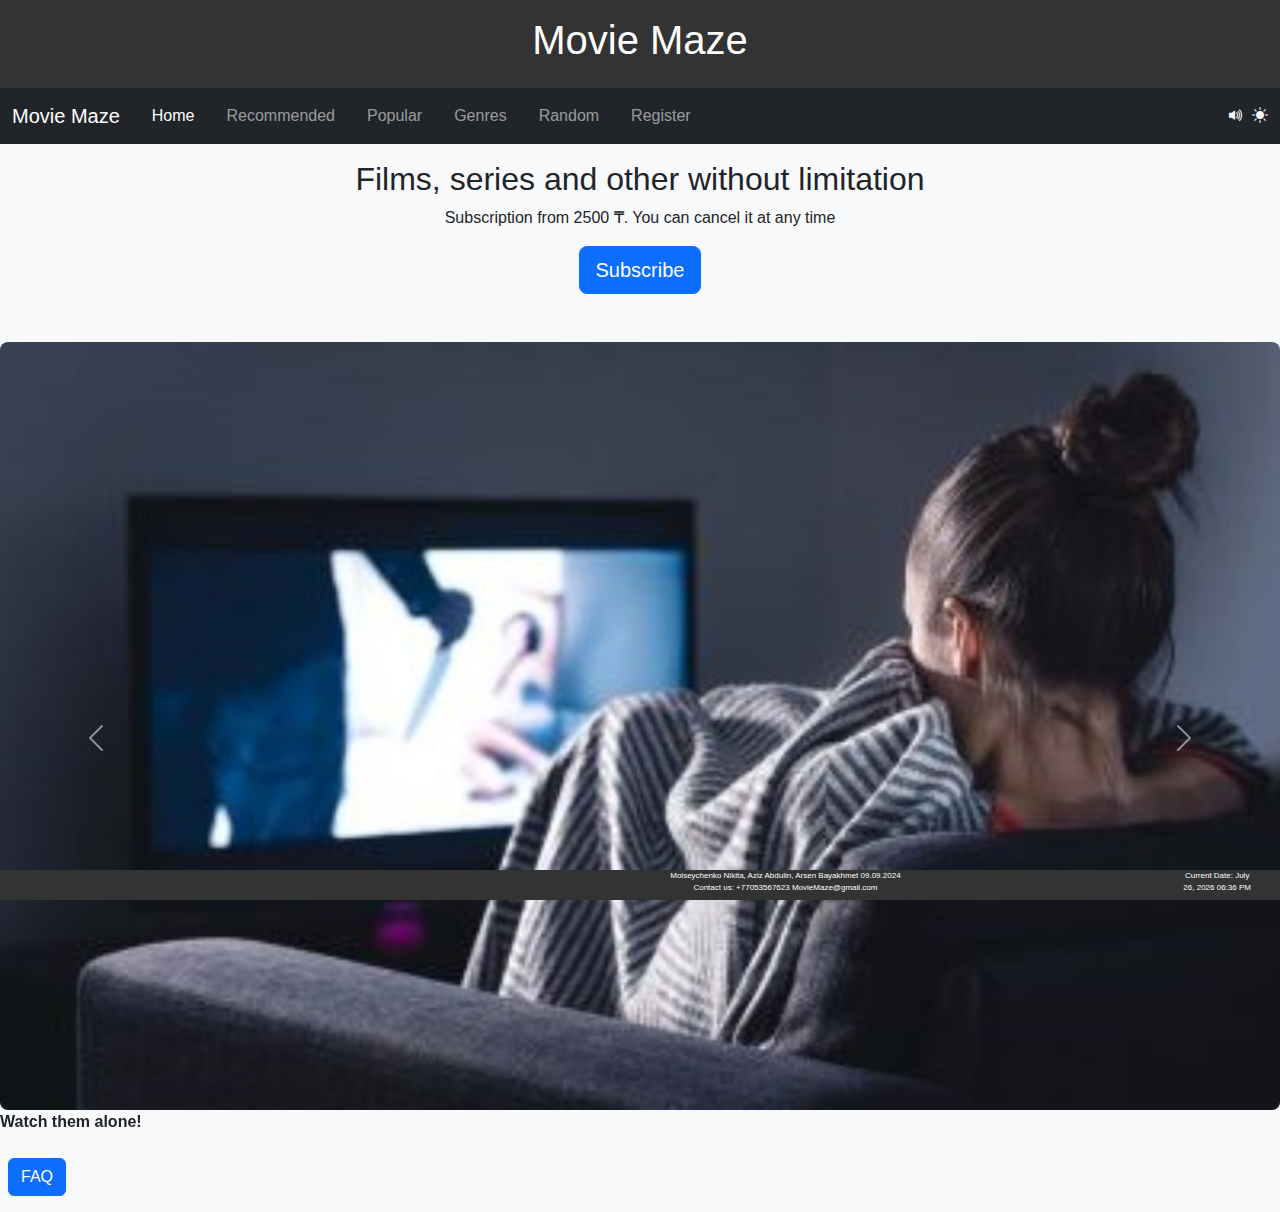
<file: Desktop/lessoooneee/Movie-Maze-master/index.html>
<!DOCTYPE html>
<html lang="en">
<head>
  <meta charset="UTF-8">
  <meta name="viewport" content="width=device-width, initial-scale=1.0">
  <title>Movie Maze</title>
  <link rel="icon" type="image/x-icon" href="Images/favicon.ico">
  <link href="https://cdn.jsdelivr.net/npm/bootstrap@5.3.3/dist/css/bootstrap.min.css" rel="stylesheet">
  <link href="stylesheets/Light.css" rel="preload" as="style">
  <link href="stylesheets/Dark.css" rel="preload" as="style">
  <link rel="stylesheet" href="https://cdn.jsdelivr.net/npm/bootstrap-icons@1.3.0/font/bootstrap-icons.css">
  <script src="js/Init.js"></script>
</head>
<body>
  <header class="p-3 m-auto">
      <h1>Movie Maze</h1>
  </header>
  <nav class="navbar navbar-dark navbar-expand-lg bg-dark m-auto">
    <div class="container-fluid">
      <button class="navbar-toggler" type="button" data-bs-toggle="collapse" data-bs-target="#navbar-toggle" aria-controls="navbar-toggle" aria-expanded="false" aria-label="Toggle navigation">
        <span class="navbar-toggler-icon"></span>
      </button>

      <div class="collapse navbar-collapse" id="navbar-toggle">
        <a class="navbar-brand" href="index.html">Movie Maze</a>
        <ul class="navbar-nav me-auto">
          <li class="nav-item px-2"><a class="nav-link active" href="index.html">Home</a></li>
          <li class="nav-item px-2"><a class="nav-link" href="Recommended.html">Recommended</a></li>
          <li class="nav-item px-2"><a class="nav-link" href="Popular.html">Popular</a></li>
          <li class="nav-item px-2"><a class="nav-link" href="Genres.html">Genres</a></li>
          <li class="nav-item px-2"><a class="nav-link" href="Movie.html">Random</a></li>
          <li class="nav-item px-2"><a class="nav-link" href="Register.html" id="Profile">Register</a></li>
        </ul>
      </div>
      <div class="d-flex ms-auto">
        <i class="bi bi-volume-up-fill text-light me-2" id="toggleSound" title="Mute sounds"></i>
        <i class="bi bi-brightness-high-fill text-light" id="toggleDark" title="Change theme"></i>
      </div>
    </div>
  </nav>
<main class="mb-3">
  <section class="mt-3">
      <h2>Films, series and other without limitation</h2>
      <p class="subTitle">Subscription from 2500 ₸. You can cancel it at any time</p>
        <div id="subscribe"><button href="Register.html" class="btn btn-primary btn-lg d-block mx-auto w-auto" role="button">Subscribe</button></div>
    <audio id="notif_Sound" src="Audio/button_click.mp3" preload="auto"></audio>
    </section>

    <div id="viewerCarousel" class="carousel slide m-auto mt-5 " data-bs-ride="carousel" data-bs-interval="3000">
      <div class="carousel-inner">
        <div class="carousel-item active">
          <img src="Images/solo.jpg" class="d-block w-100" alt="A single person watching movie">
          <b>Watch them alone!</b>
        </div>
        <div class="carousel-item">
          <img src="Images/couple.jpg" class="d-block w-100" alt="Happy couple watching a movie">
          <b>Watch them with your soulmate!</b>
        </div>
        <div class="carousel-item">
          <img src="Images/friends2.jpg" class="d-block w-100" alt="A bunch of happy friends watching a movie">
          <b>Watch them with your friends!</b>
        </div>
        <div class="carousel-item">
          <img src="Images/avgviewer.jpg" class="d-block w-100" alt="A happy family watching movies">
          <b> Watch them with your family!</b>
        </div>
      </div>
      <button class="carousel-control-prev" type="button" data-bs-target="#viewerCarousel" data-bs-slide="prev">
        <span class="carousel-control-prev-icon" aria-hidden="true"></span>
        <span class="visually-hidden">Previous</span>
      </button>
      <button class="carousel-control-next" type="button" data-bs-target="#viewerCarousel" data-bs-slide="next">
        <span class="carousel-control-next-icon" aria-hidden="true"></span>
        <span class="visually-hidden">Next</span>
      </button>
    </div>
  <div class="mt-4">
    <a class="btn btn-primary ms-2" href="#faq-section" id="faq-toggle">FAQ</a>
  </div>
  <section id="faq-section" class="faq mt-3">
    <h2>Frequently Asked Questions</h2>
    <div class="faq-item">
      <div class="faq-button">What is Movie Maze?</div>
      <div class="faq-answer">
        <p>Movie Maze is an online platform that provides personalized movie recommendations based on your preferences.</p>
      </div>
    </div>
    <div class="faq-item">
      <div class="faq-button">How do I create an account?</div>
      <div class="faq-answer">
        <p>You can create an account by filling out the registration registration on our <a class="text-decoration-underline" href="Register.html">Register</a> page. It's quick and easy!</p>
      </div>
    </div>
    <div class="faq-item">
      <div class="faq-button">Are there free movies on Movie Maze?</div>
      <div class="faq-answer">
        <p>Some of the movies on Movie Maze are free. But for the full experience without limits you will need to <a class="text-decoration-underline" href=#subscribe>subscribe</a> for 2500 ₸ per month</p>
      </div>
    </div>
  </section>
  </main>
  <footer class="d-flex justify-content-center">
    <div class="row w-100">
      <div class="col d-flex justify-content-center">
        <p class="text-center">
          Moiseychenko Nikita, Aziz Abdulin, Arsen Bayakhmet 09.09.2024<br>
          Contact us: +77053567623  MovieMaze@gmail.com
        </p>
      </div>
      <div class="col-auto">
        <p class="me-3" id="current-date">Current Date</p>
      </div>
    </div>
  </footer>
  <script src="js/Date.js"></script>
  <script src="js/Faq.js"></script>
  <script src="https://cdn.jsdelivr.net/npm/bootstrap@5.3.3/dist/js/bootstrap.bundle.min.js" crossorigin="anonymous"></script>
  <script src="js/Theme.js"></script>
  <script src="js/Audio.js"></script>
<script src="js/Hotkeys.js"></script>
  <script src="js/Navigation.js"></script>
</body>
</html>
</file>
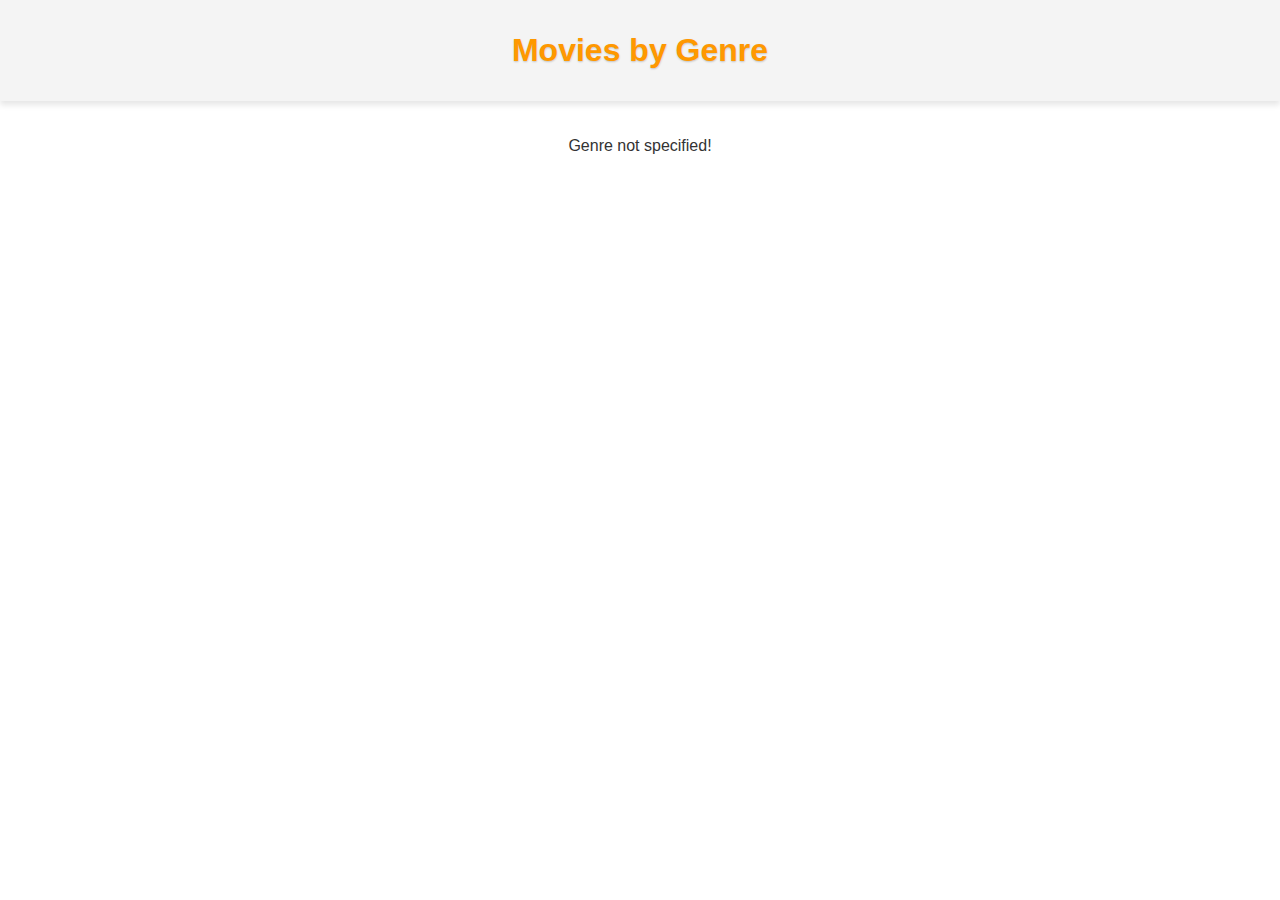
<file: gener2.html>
<!DOCTYPE html>
<html lang="en" xmlns="http://www.w3.org/1999/html">
<head>
    <meta charset="UTF-8">
    <meta name="viewport" content="width=device-width, initial-scale=1.0">
    <title>Movies by Genre</title>
    <link href="stylesheets/Light.css" rel="preload" as="style">
    <link href="stylesheets/Dark.css" rel="preload" as="style">
</head>
<body>
    <header class="p-3 text-center">
        <h1>Movies by Genre</h1>
    </header>
    <main class="container">
        <div id="search-results" class="row mt-3 d-flex flex-wrap justify-content-center"> </div> 
    </main>
    
    <script src="js/generAPI.js"></script>
    <script src="js/Init.js"></script>
    </body>
    
    
</html>
</file>
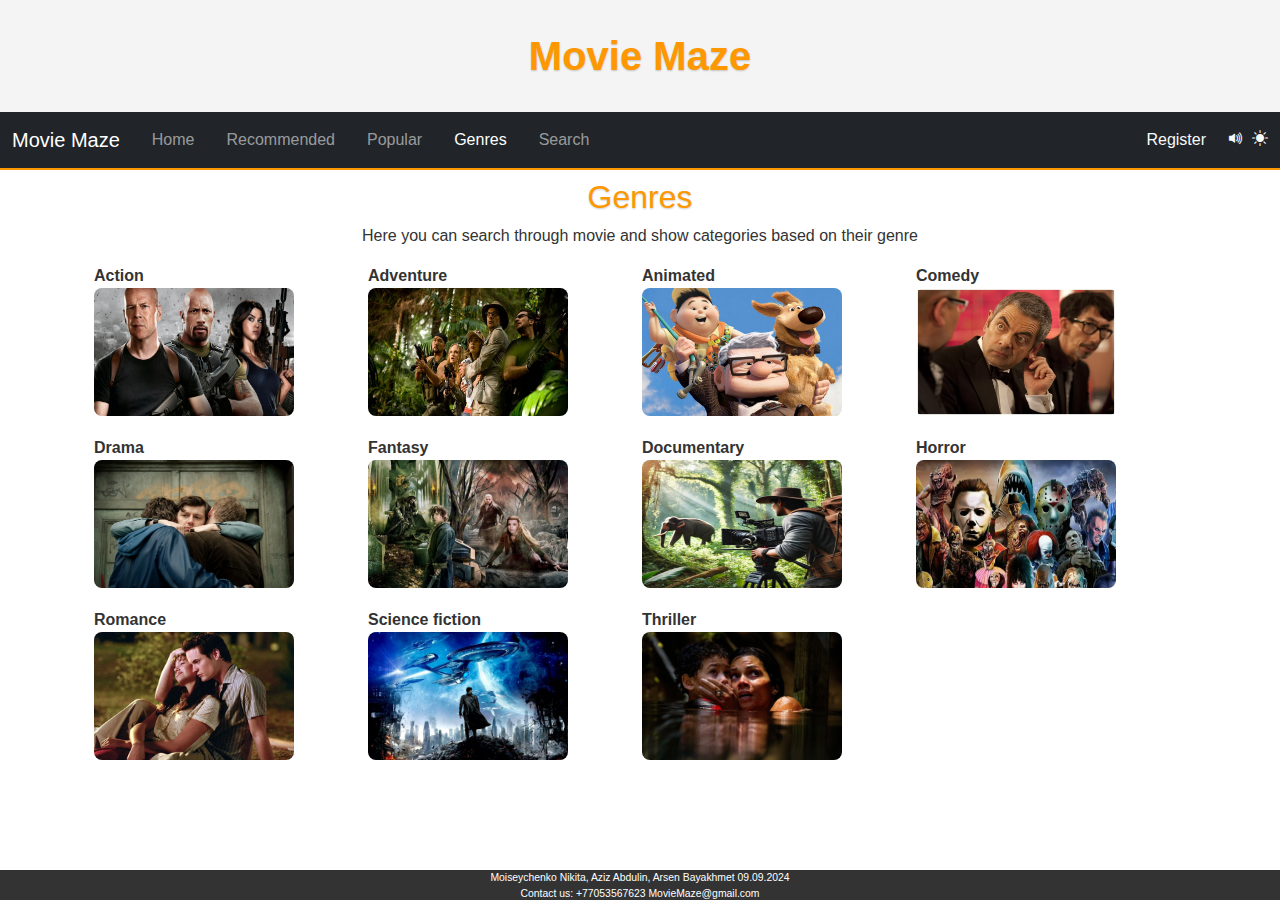
<file: Genres.html>
<!DOCTYPE html>
<html lang="en">
<head>
    <meta charset="UTF-8">
    <meta name="viewport" content="width=device-width, initial-scale=1.0">
    <title>Movie Maze</title>
    <link rel="icon" type="image/x-icon" href="Images/favicon.ico">
    <link href="https://cdn.jsdelivr.net/npm/bootstrap@5.3.3/dist/css/bootstrap.min.css" rel="stylesheet" integrity="sha384-QWTKZyjpPEjISv5WaRU9OFeRpok6YctnYmDr5pNlyT2bRjXh0JMhjY6hW+ALEwIH" crossorigin="anonymous">
    <link href="stylesheets/Light.css" rel="preload" as="style">
    <link href="stylesheets/Dark.css" rel="preload" as="style">
    <link rel="stylesheet" href="https://cdn.jsdelivr.net/npm/bootstrap-icons@1.3.0/font/bootstrap-icons.css">
    <script src="js/Init.js"></script>
</head>
<body>
<header class="p-3 m-auto">
    <h1>Movie Maze</h1>
</header>
<nav class="navbar navbar-dark navbar-expand-lg bg-dark m-auto">
    <div class="container-fluid">
        <button class="navbar-toggler" type="button" data-bs-toggle="collapse" data-bs-target="#navbar-toggle" aria-controls="navbar-toggle" aria-expanded="false" aria-label="Toggle navigation">
            <span class="navbar-toggler-icon"></span>
        </button>

        <div class="collapse navbar-collapse" id="navbar-toggle">
            <a class="navbar-brand" href="index.html">Movie Maze</a>
            <ul class="navbar-nav me-auto">
                <li class="nav-item px-2"><a class="nav-link" href="index.html">Home</a></li>
                <li class="nav-item px-2"><a class="nav-link" href="Recommended.html">Recommended</a></li>
                <li class="nav-item px-2"><a class="nav-link" href="Popular.html">Popular</a></li>
                <li class="nav-item px-2"><a class="nav-link active" href="Genres.html">Genres</a></li>
                <li class="nav-item px-2"><a class="nav-link" href="Movie.html">Search</a></li>
            </ul>
        </div>
        <div class="d-flex ms-auto">
            <button class="bg-dark border-0 text-light me-3" id="Profile">Register</button>
            <i class="bi bi-volume-up-fill text-light me-2" id="toggleSound" title="Mute sounds"></i>
            <i class="bi bi-brightness-high-fill text-light" id="toggleDark" title="Change theme"></i>
        </div>
    </div>
</nav>
<main class="container mb-3">
    <section class="mt-2">
        <h2>Genres</h2>
        <p class="subTitle">Here you can search through movie and show categories based on their genre</p>
    </section>
    <div class="container">
        <div class="row row-cols-0 row-cols-sm-2 row-cols-md-1 row-cols-lg-4 g-1">
            <figure title="Involves a lot of action scenes like fighting,shoot-outs, car chases, etc."><figcaption><b>Action</b></figcaption><img class="Genres" src="Images/action.jpg" alt="Image of 3 cool people with guns"></figure>
            <figure title="Story revolves around a journey to exotic place, exploration or a quest"><figcaption><b>Adventure</b></figcaption><img class="Genres" src="Images/adventure.jpg" alt="5 adventurers in a jungle"></figure>
            <figure title="Uses drawn images instead of real actors"><figcaption><b>Animated</b></figcaption><img class="Genres" src="Images/animated.jpg" alt="animated grandpa and a kid with a dog flying on a balloon"></figure>
            <figure title="Funny movies that will make you laugh"><figcaption><b>Comedy</b></figcaption><img class="Genres" src="Images/comedy.jpg" alt="A man with surprised eyes"></figure>
            <figure title="Serious movies that focus on emotions and conflicts"><figcaption><b>Drama</b></figcaption><img class="Genres" src="Images/drama.jpg" alt="3 sad people hugging each other"></figure>
            <figure title="Stories in imaginary settings with supernatural elements like magic, superpowers and magical creatures, etc."><figcaption><b>Fantasy</b></figcaption><img class="Genres" src="Images/fantasy.jpg" alt="Magical forest"></figure>
            <figure title="Educational movies that are based on real events and people"><figcaption><b>Documentary</b></figcaption><img class="Genres" src="Images/documentary.jpg" alt="Man filming an elephant"></figure>
            <figure title=" Movies that will scare you"><figcaption><b>Horror</b></figcaption><img class="Genres" src="Images/horror.jpg" alt="Poster with scary monsters, murderers and a shark"></figure>
            <figure title="Films that focus on love stories"><figcaption><b>Romance</b></figcaption><img class="Genres" src="Images/romance.jpg" alt="man and a woman watching a movie hugging"></figure>
            <figure title="Fictional stories based on science. They can be about future, other worlds or advanced technology"><figcaption><b>Science fiction</b></figcaption><img class="Genres" src="Images/scifi.jpg" alt="A man standing on a hill with a spaceship of a planet size in the sky"></figure>
            <figure title="Films that evoke excitement and suspense"><figcaption><b>Thriller</b></figcaption><img class="Genres" src="Images/thriller.jpg" alt="Scared mother covering her child's mouth"></figure>
        </div>
    </div>
</main>
<footer class="d-flex justify-content-center">
    <div class="row w-100">
        <div class="col d-flex justify-content-center">
            <p class="text-center">
                Moiseychenko Nikita, Aziz Abdulin, Arsen Bayakhmet 09.09.2024<br>
                Contact us: +77053567623  MovieMaze@gmail.com
            </p>
        </div>
    </div>
</footer>
<script src="js/Theme.js"></script>
<script src="js/Audio.js"></script>
<script src="https://cdn.jsdelivr.net/npm/bootstrap@5.3.3/dist/js/bootstrap.bundle.min.js" crossorigin="anonymous"></script>
<script src="js/Hotkeys.js"></script>
<script src="js/Navigation.js"></script>
<script src="js/Genres.js"></script>

</body>
</html>
</file>
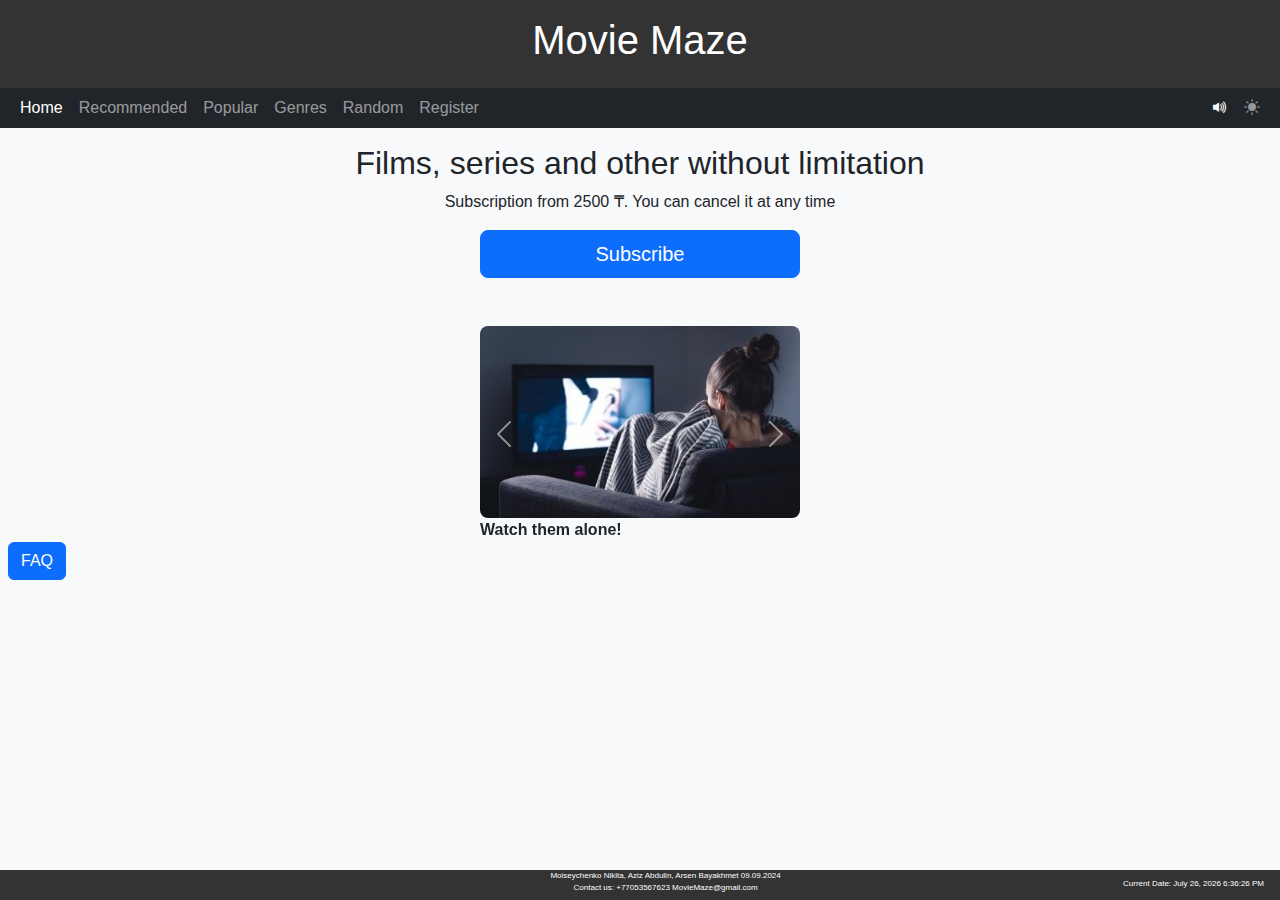
<file: Main.html>
<!DOCTYPE html>
<html lang="en">
<head>
  <meta charset="UTF-8">
  <meta name="viewport" content="width=device-width, initial-scale=1.0">
  <title>Movie Maze</title>
  <link rel="icon" type="image/x-icon" href="Images/favicon.ico">
  <link href="https://cdn.jsdelivr.net/npm/bootstrap@5.3.3/dist/css/bootstrap.min.css" rel="stylesheet">
  <link href="Light.css" rel="preload" as="style">
  <link href="Dark.css" rel="preload" as="style">
  <link rel="stylesheet" href="https://cdn.jsdelivr.net/npm/bootstrap-icons@1.3.0/font/bootstrap-icons.css">
  <script src="Init.js"></script>
</head>
<body>
  <header class="p-3 m-auto">
      <h1>Movie Maze</h1>
  </header>
  <nav class="navbar-dark navbar-toggler-md navbar-expand bg-dark m-auto">
    <div class="container-fluid">
      <ul class="navbar-nav">
      <li class="nav-item px-2"><a class="nav-link active" href="Main.html">Home</a></li>
      <li class="nav-item px-2"><a class="nav-link" href="Recommended.html">Recommended</a></li>
      <li class="nav-item px-2"><a class="nav-link" href="Popular.html">Popular</a></li>
      <li class="nav-item px-2"><a class="nav-link" href="Genres.html">Genres</a> </li>
      <li class="nav-item px-2"><a class="nav-link" href="Movie.html">Random</a></li>
      <li class="nav-item px-2"><a class="nav-link" href="Profile.html">Register</a></li>
        <li class="nav-item px-2 ms-auto">
          <i class="bi bi-volume-up-fill text-light mx-auto nav-link" id="toggleSound" title="Mute sounds"></i>
        </li>
        <li class="nav-item px-2">
          <i class="bi bi-brightness-high-fill nav-link" id="toggleDark" title="Change theme"></i>
        </li>
      </ul>
    </div>
</nav>
<main class="mb-3">
  <section class="mt-3">
      <h2>Films, series and other without limitation</h2>
      <p class="subTitle">Subscription from 2500 ₸. You can cancel it at any time</p>
        <div id="subscribe"><a href="Profile.html" class="btn btn-primary btn-lg d-block mx-auto w-25" role="button" onclick=play("notif_Sound")>Subscribe</a></div>
    <audio id="notif_Sound" src="Audio/button_click.mp3" preload="auto"></audio>
    </section>

    <div id="carouselExampleRide" class="carousel slide w-25 m-auto mt-5" data-bs-ride="carousel" data-bs-interval="3000">
      <div class="carousel-inner">
        <div class="carousel-item active">
          <img src="Images/solo.jpg" class="d-block w-100" alt="A single person watching movie">
          <b>Watch them alone!</b>
        </div>
        <div class="carousel-item">
          <img src="Images/couple.jpg" class="d-block w-100" alt="Happy couple watching a movie">
          <b>Watch them with your soulmate!</b>
        </div>
        <div class="carousel-item">
          <img src="Images/friends2.jpg" class="d-block w-100" alt="A bunch of happy friends watching a movie">
          <b>Watch them with your friends!</b>
        </div>
        <div class="carousel-item">
          <img src="Images/avgviewer.jpg" class="d-block w-100" alt="A happy family watching movies">
          <b> Watch them with your family!</b>
        </div>
      </div>
      <button class="carousel-control-prev" type="button" data-bs-target="#carouselExampleRide" data-bs-slide="prev">
        <span class="carousel-control-prev-icon" aria-hidden="true"></span>
        <span class="visually-hidden">Previous</span>
      </button>
      <button class="carousel-control-next" type="button" data-bs-target="#carouselExampleRide" data-bs-slide="next">
        <span class="carousel-control-next-icon" aria-hidden="true"></span>
        <span class="visually-hidden">Next</span>
      </button>
    </div>
  <div>
    <a class="btn btn-primary ms-2" href="#faq-section" id="faq-toggle" onclick=play("notif_Sound")>FAQ</a>
  </div>
  <section id="faq-section" class="faq mt-3">
    <h2>Frequently Asked Questions</h2>
    <div class="faq-item">
      <div class="faq-button" onclick=play("notif_Sound")>What is Movie Maze?</div>
      <div class="faq-answer">
        <p>Movie Maze is an online platform that provides personalized movie recommendations based on your preferences.</p>
      </div>
    </div>
    <div class="faq-item">
      <div class="faq-button" onclick=play("notif_Sound")>How do I create an account?</div>
      <div class="faq-answer">
        <p>You can create an account by filling out the registration form on our <a class="text-decoration-underline" href="Profile.html">Register</a> page. It's quick and easy!</p>
      </div>
    </div>
    <div class="faq-item">
      <div class="faq-button" onclick=play("notif_Sound")>Are there free movies on Movie Maze?</div>
      <div class="faq-answer">
        <p>Some of the movies on Movie Maze are free. But for the full experience without limits you will need to <a class="text-decoration-underline" href=#subscribe>subscribe </a> for 2500 ₸ per month</p>
      </div>
    </div>
  </section>

  </main>
  <footer class="d-flex"><p> Moiseychenko Nikita, Aziz Abdulin, Arsen Bayakhmet 09.09.2024<br>
    Contact us: +77053567623  MovieMaze@gmail.com
  </p>
    <p class="ms-auto me-3 mt-2" id="current-date">Current Date</p>
  </footer>
  <script src="Date.js"></script>
  <script src="Faq.js"></script>
  <script src="https://cdn.jsdelivr.net/npm/bootstrap@5.3.3/dist/js/bootstrap.bundle.min.js" crossorigin="anonymous"></script>
  <script src="Theme.js"></script>
  <script src="Audio.js"></script>
<script src="Hotkeys.js"></script>
</body>
</html>
</file>
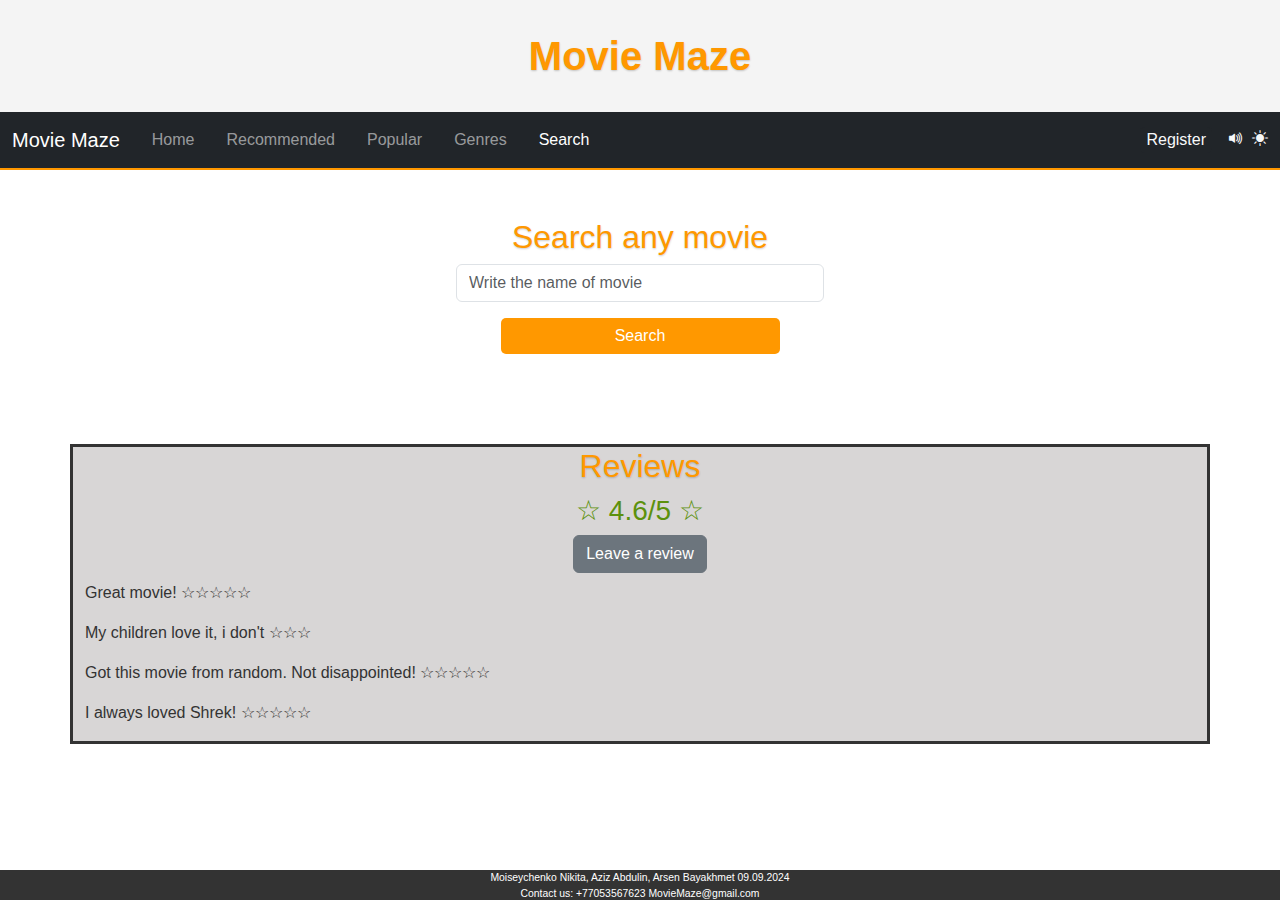
<file: Movie.html>
<!DOCTYPE html>
<html lang="en">
<head>
    <meta charset="UTF-8">
    <meta name="viewport" content="width=device-width, initial-scale=1.0">
    <title>Movie Maze</title>
    <link rel="icon" type="image/x-icon" href="Images/favicon.ico">
    <link href="https://cdn.jsdelivr.net/npm/bootstrap@5.3.3/dist/css/bootstrap.min.css" rel="stylesheet" integrity="sha384-QWTKZyjpPEjISv5WaRU9OFeRpok6YctnYmDr5pNlyT2bRjXh0JMhjY6hW+ALEwIH" crossorigin="anonymous">
    <link rel="preload" href="stylesheets/Dark.css" as="style">
    <link rel="preload" href="stylesheets/Light.css" as="style">
    <link rel="stylesheet" href="https://cdn.jsdelivr.net/npm/bootstrap-icons@1.3.0/font/bootstrap-icons.css">
    <script src="js/Init.js"></script>
</head>
<body>
<header class="p-3"><h1>Movie Maze</h1></header>
<nav class="navbar navbar-dark navbar-expand-lg bg-dark m-auto">
    <div class="container-fluid">
        <button class="navbar-toggler" type="button" data-bs-toggle="collapse" data-bs-target="#navbar-toggle" aria-controls="navbar-toggle" aria-expanded="false" aria-label="Toggle navigation">
            <span class="navbar-toggler-icon"></span>
        </button>

        <div class="collapse navbar-collapse" id="navbar-toggle">
            <a class="navbar-brand" href="index.html">Movie Maze</a>
            <ul class="navbar-nav me-auto">
                <li class="nav-item px-2"><a class="nav-link" href="index.html">Home</a></li>
                <li class="nav-item px-2"><a class="nav-link" href="Recommended.html">Recommended</a></li>
                <li class="nav-item px-2"><a class="nav-link" href="Popular.html">Popular</a></li>
                <li class="nav-item px-2"><a class="nav-link" href="Genres.html">Genres</a></li>
                <li class="nav-item px-2"><a class="nav-link  active" href="Movie.html">Search</a></li>
            </ul>
        </div>
        <div class="d-flex ms-auto">
            <button class="bg-dark border-0 text-light me-3" id="Profile">Register</button>
            <i class="bi bi-volume-up-fill text-light me-2" id="toggleSound" title="Mute sounds"></i>
            <i class="bi bi-brightness-high-fill text-light" id="toggleDark" title="Change theme"></i>
        </div>
    </div>
</nav>
<main class="container mt-5">
    <section class="d-flex flex-column align-items-center" id="search-section">
        <h2>Search any movie</h2>

        <!-- Форма для поиска фильма -->
        <form id="search-form" class="w-100 mx-auto mb-4">
            <input type="text" id="movie-input" class="form-control w-75 mx-auto" placeholder="Write the name of movie" required>
            <div class="text-center mt-3">
                <button type="submit" class="btn btn-primary w-25">Search</button>
            </div>
        </form>

        <!-- Результаты поиска -->
        <section id="search-results" class="mt-3 d-flex flex-wrap justify-content-center">
            <!-- Карточки фильмов будут добавляться сюда -->
        </section>
    </section>
</main>
<section class="p-3 popup shown" id="review-popup">
    <h2>Leave review</h2>
    <form>
        <div>
            <span class="star fs-1" onclick="updateRating(1)">★</span>
            <span class="star fs-1" onclick="updateRating(2)">★</span>
            <span class="star fs-1" onclick="updateRating(3)">★</span>
            <span class="star fs-1" onclick="updateRating(4)">★</span>
            <span class="star fs-1" onclick="updateRating(5)">★</span>
        </div>
        <div class="input-group mt-3">
            <label class="form-label" for="review-text">Review text</label><textarea class="form-control w-50" id="review-text" name="review-text" placeholder="Enter your review here" rows="10"></textarea>
        </div>
        <button class="btn btn-secondary mt-2"> Submit </button>
        <audio id="notif_Sound" src="Audio/button_click.mp3" preload="auto"></audio>

    </form>
</section>
<section class="container mb-5 mt-5" id="Reviews"><h2>Reviews</h2><h3 id="Rating">☆ 4.6/5 ☆</h3>
    <div>
        <button class="btn btn-secondary mx-auto d-block" id="Review">Leave a review</button>
    </div>
    <div class="row-cols-auto mt-2">
        <p>Great movie! ☆☆☆☆☆</p>
        <p>My children love it, i don't ☆☆☆</p>
        <p>Got this movie from random. Not disappointed! ☆☆☆☆☆</p>
        <p>I always loved Shrek! ☆☆☆☆☆</p>
        <p>afsdgaw ☆☆</p>
        <p>Why is he green? ☆☆☆☆</p>
        <p>Scary! ☆☆☆☆☆</p>
        <p>Don't know how I got here, but I like Shrek! ☆☆☆☆☆</p>
        <p>I think this is a great movie for children! ☆☆☆☆☆</p>
        <p>My children love it and i love it even more! ☆☆☆☆☆</p>
        <p>Shrek! ☆☆☆☆☆</p>
    </div>
</section>
</main>
<footer class="d-flex justify-content-center">
    <div class="row w-100">
        <div class="col d-flex justify-content-center">
            <p class="text-center">
                Moiseychenko Nikita, Aziz Abdulin, Arsen Bayakhmet 09.09.2024<br>
                Contact us: +77053567623  MovieMaze@gmail.com
            </p>
        </div>
    </div>
</footer>
<script src="js/ReviewPopup.js"></script>
<script src="js/Theme.js"></script>
<script src="js/Audio.js"></script>
<script src="https://cdn.jsdelivr.net/npm/bootstrap@5.3.3/dist/js/bootstrap.bundle.min.js" crossorigin="anonymous"></script>
<script src="js/Hotkeys.js"></script>
<script src="js/Navigation.js"></script>
<script src="js/API.js"></script>
<script src="https://cdn.jsdelivr.net/npm/@popperjs/core@2.11.6/dist/umd/popper.min.js"></script>
<script src="https://cdn.jsdelivr.net/npm/bootstrap@5.3.0-alpha1/dist/js/bootstrap.min.js"></script>
</script> <!-- Ваш JavaScript файл -->
</body>
</html>
</file>
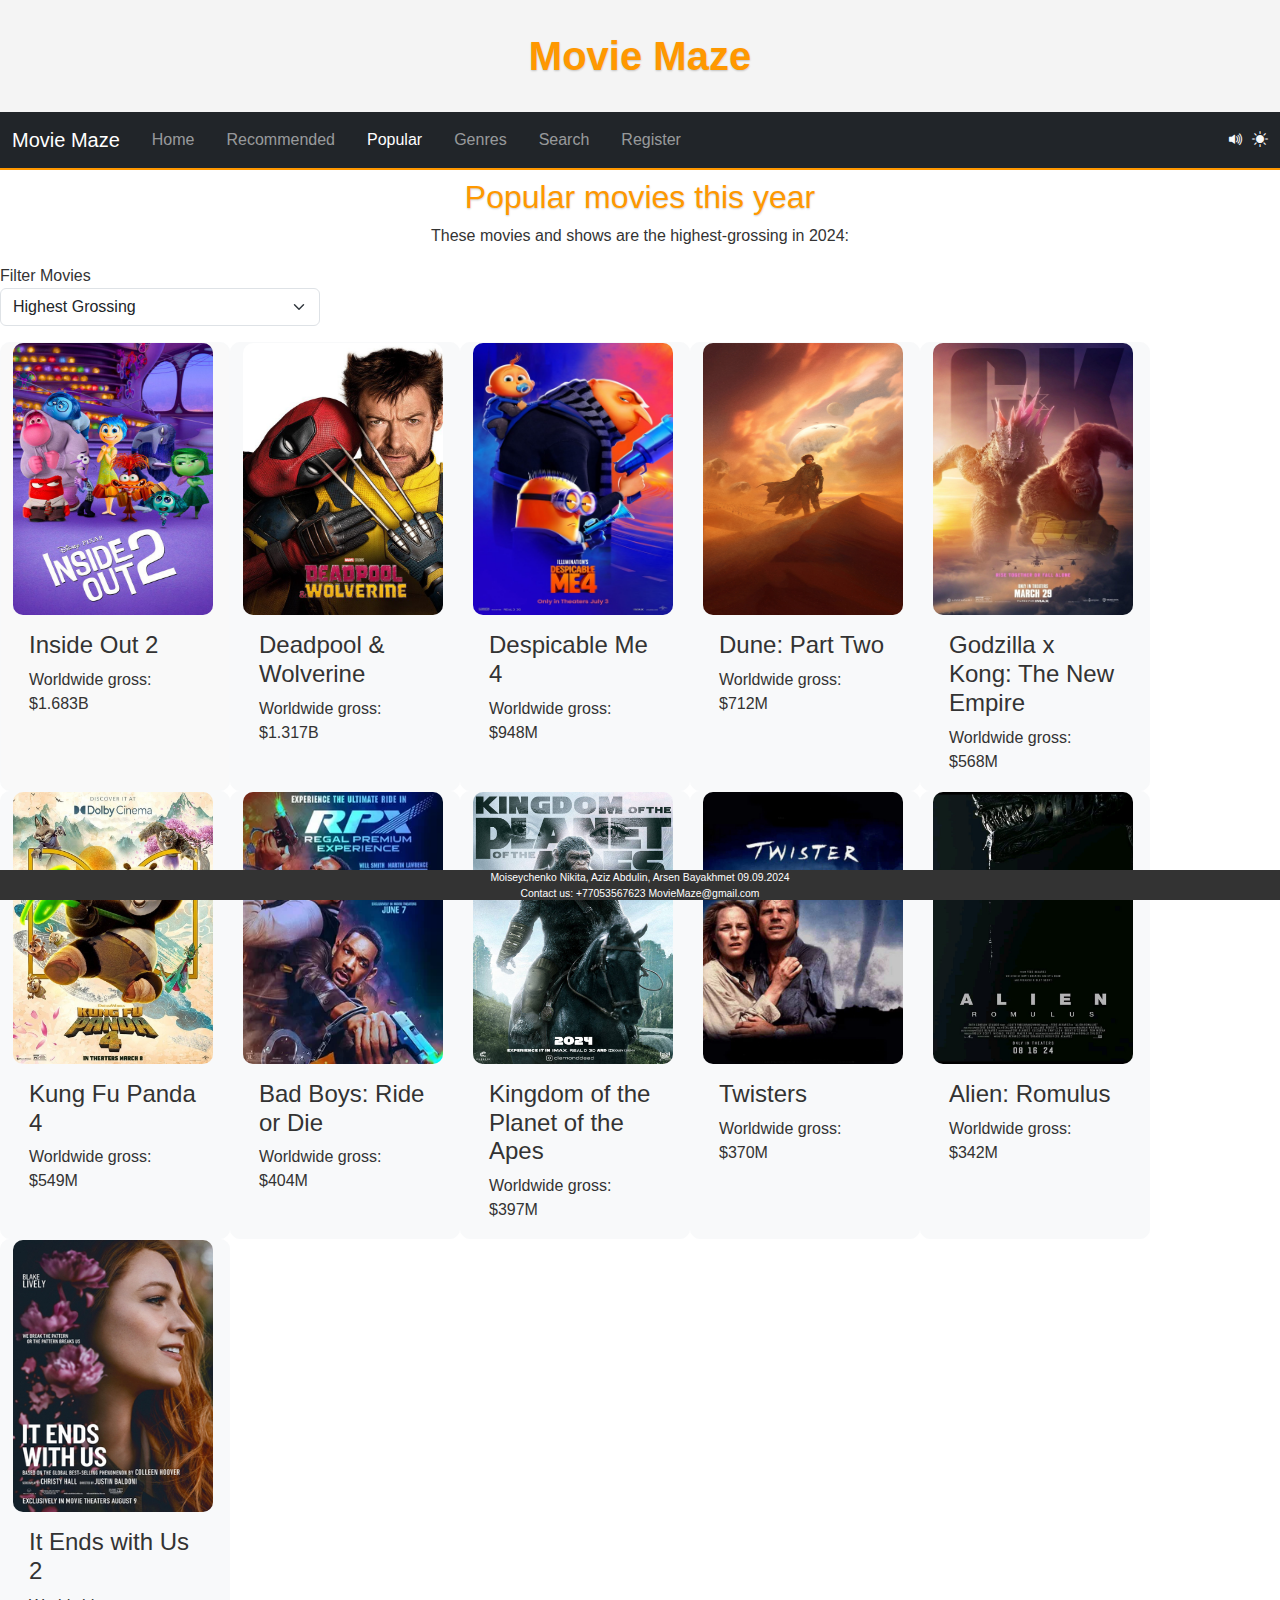
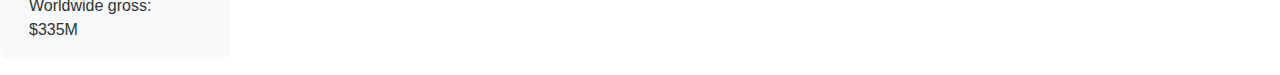
<file: Popular.html>
<!DOCTYPE html>
<html lang="en">
<head>
    <meta charset="UTF-8">
    <meta name="viewport" content="width=device-width, initial-scale=1.0">
    <title>Movie Maze</title>
    <link rel="icon" type="image/x-icon" href="Images/favicon.ico">
    <link href="https://cdn.jsdelivr.net/npm/bootstrap@5.3.3/dist/css/bootstrap.min.css" rel="stylesheet" integrity="sha384-QWTKZyjpPEjISv5WaRU9OFeRpok6YctnYmDr5pNlyT2bRjXh0JMhjY6hW+ALEwIH" crossorigin="anonymous">
    <link rel="stylesheet" href="https://cdn.jsdelivr.net/npm/bootstrap-icons@1.3.0/font/bootstrap-icons.css">
    <link href="stylesheets/Light.css" rel="preload" as="style">
    <link href="stylesheets/Dark.css" rel="preload" as="style">
    <script src="js/Init.js"></script>
</head>
<body>
    <header class="p-3"><h1>Movie Maze</h1></header>
    <nav class="navbar navbar-dark navbar-expand-lg bg-dark m-auto">
        <div class="container-fluid">
            <button class="navbar-toggler" type="button" data-bs-toggle="collapse" data-bs-target="#navbar-toggle" aria-controls="navbar-toggle" aria-expanded="false" aria-label="Toggle navigation">
                <span class="navbar-toggler-icon"></span>
            </button>

            <div class="collapse navbar-collapse" id="navbar-toggle">
                <a class="navbar-brand" href="index.html">Movie Maze</a>
                <ul class="navbar-nav me-auto">
                    <li class="nav-item px-2"><a class="nav-link" href="index.html">Home</a></li>
                    <li class="nav-item px-2"><a class="nav-link" href="Recommended.html">Recommended</a></li>
                    <li class="nav-item px-2"><a class="nav-link active" href="Popular.html">Popular</a></li>
                    <li class="nav-item px-2"><a class="nav-link" href="Genres.html">Genres</a></li>
                    <li class="nav-item px-2"><a class="nav-link" href="Movie.html">Search</a></li>
                    <li class="nav-item px-2"><a class="nav-link" href="Register.html" id="Profile">Register</a></li>
                </ul>
            </div>
            <div class="d-flex ms-auto">
                <i class="bi bi-volume-up-fill text-light me-2" id="toggleSound" title="Mute sounds"></i>
                <i class="bi bi-brightness-high-fill text-light" id="toggleDark" title="Change theme"></i>
            </div>
        </div>
    </nav>
    <main class="mb-3">
    <section class="mt-2">
        <h2>Popular movies this year</h2>
        <p class="subTitle">These movies and shows are the highest-grossing in 2024:</p>

        <section id="filterSection" class="mt-2 w-75 pb-3">
            <label for="filterSelect">Filter Movies</label><select id="filterSelect" class="form-select">
                <option value="high-grossing">Highest Grossing</option>
                <option value="low-grossing">Lowest Grossing</option>
            </select>
        </section>
        
        
        <div class="container-fluid">
            <div class="row row-cols-auto">
                <div class="card  border-light" style="width:230px">
                    <img class="card-img-top promImage" src="Images/insideout.jpg" alt="Inside Out 2 poster">
                    <div class="card-body">
                        <h4 class="card-title"> Inside Out 2</h4>
                        <p class="card-text">Worldwide gross: $1.683B</p>                    
                    </div>
                </div>
                <div class="card bg-light border-light" style="width:230px">
                    <img class="card-img-top promImage" src="Images/deadpool.jpg" alt="Deadpool & Wolverine poster">
                    <div class="card-body">
                        <h4 class="card-title"> Deadpool & Wolverine</h4>
                        <p class="card-text">Worldwide gross: $1.317B</p>
                    </div>
                    </div>
                <div class="card bg-light border-light" style="width:230px">
                    <img class="card-img-top promImage" src="Images/despicable.jpg" alt="Despicable Me 4 poster">
                    <div class="card-body">
                        <h4 class="card-title"> Despicable Me 4</h4>
                        <p class="card-text">Worldwide gross: $948M</p>
                    </div>
                </div>
                <div class="card bg-light border-light" style="width:230px">
                    <img class="card-img-top promImage" src="Images/dune2.jpg" alt="Dune: Part Two poster">
                    <div class="card-body">
                        <h4 class="card-title"> Dune: Part Two</h4>
                        <p class="card-text">Worldwide gross: $712M</p>
                    </div>
                </div>
                <div class="card bg-light border-light" style="width:230px">
                    <img class="card-img-top promImage" src="Images/Kingkongvsgodzilla.jpg" alt="Godzilla x Kong: The New Empire poster">
                    <div class="card-body">
                        <h4 class="card-title"> Godzilla x Kong: The New Empire</h4>
                        <p class="card-text">Worldwide gross: $568M</p>
                    </div>
                </div>
                <div class="card bg-light border-light" style="width:230px">
                    <img class="card-img-top promImage" src="Images/Kungfupanda4.jpg" alt="Kung Fu Panda 4 poster">
                    <div class="card-body">
                        <h4 class="card-title"> Kung Fu Panda 4</h4>
                        <p class="card-text">Worldwide gross: $549M</p>
                    </div>
                </div>
                <div class="card bg-light border-light" style="width:230px">
                    <img class="card-img-top promImage" src="Images/Badboys.jpg" alt="Bad Boys: Ride or Die poster">
                    <div class="card-body">
                        <h4 class="card-title"> Bad Boys: Ride or Die</h4>
                        <p class="card-text">Worldwide gross: $404M</p>
                    </div>
                </div>
                <div class="card bg-light border-light" style="width:230px">
                    <img class="card-img-top promImage" src="Images/Apekingdom.jpg" alt="Kingdom of the Planet of the Apes poster">
                    <div class="card-body">
                        <h4 class="card-title"> Kingdom of the Planet of the Apes</h4>
                        <p class="card-text">Worldwide gross: $397M</p>                    
                    </div>
                </div>
                <div class="card bg-light border-light" style="width:230px">
                    <img class="card-img-top promImage" src="Images/Twister.jpg" alt="Twisters poster">
                    <div class="card-body">
                        <h4 class="card-title"> Twisters</h4>
                        <p class="card-text">Worldwide gross: $370M</p>                    
                    </div>
                </div>
                <div class="card bg-light border-light" style="width:230px">
                    <img class="card-img-top promImage" src="Images/Romulus.jpg" alt="Alien: Romulus poster">
                    <div class="card-body">
                        <h4 class="card-title"> Alien: Romulus</h4>
                        <p class="card-text">Worldwide gross: $342M</p>                    
                    </div>
                </div>
                <div class="card bg-light border-light" style="width:230px">
                    <img class="card-img-top promImage" src="Images/Ends.jpg" alt="It Ends with Us 2 poster">
                    <div class="card-body">
                        <h4 class="card-title"> It Ends with Us 2</h4>
                        <p class="card-text">Worldwide gross: $335M</p>                    
                    </div>
                </div>
            </div>
        </div>
    </section>
</main>
    <footer class="d-flex justify-content-center">
        <div class="row w-100">
            <div class="col d-flex justify-content-center">
                <p class="text-center">
                    Moiseychenko Nikita, Aziz Abdulin, Arsen Bayakhmet 09.09.2024<br>
                    Contact us: +77053567623  MovieMaze@gmail.com
                </p>
            </div>
        </div>
    </footer>
    <script src="js/Theme.js"></script>
    <script src="js/Filter.js"></script>
    <script src="js/Audio.js"></script>
    <script src="https://cdn.jsdelivr.net/npm/bootstrap@5.3.3/dist/js/bootstrap.bundle.min.js" crossorigin="anonymous"></script>
    <script src="js/Hotkeys.js"></script>
    <script src="js/Navigation.js"></script>
</body>
</html>
</file>
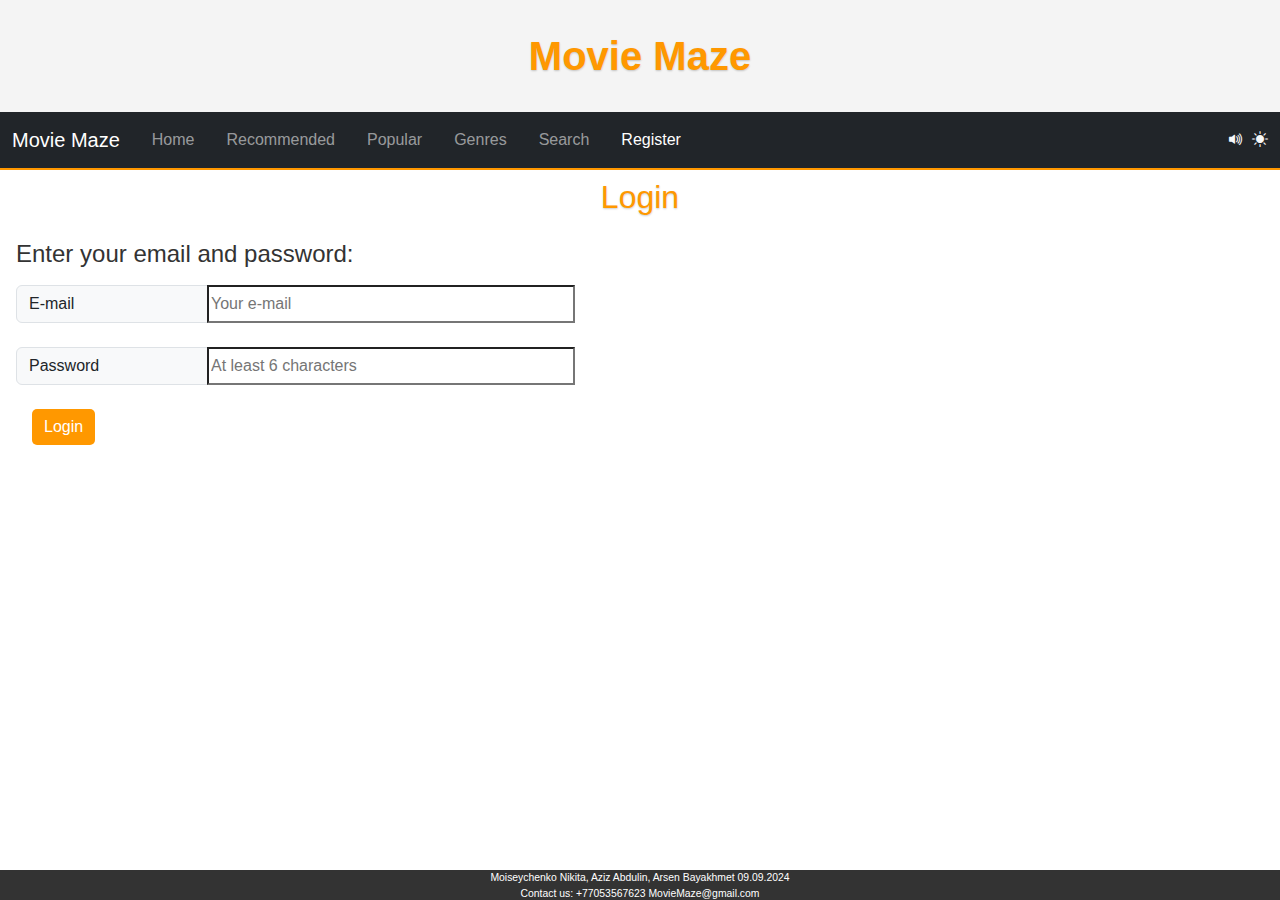
<file: Profile.html>
<!DOCTYPE html>
<html lang="en">
<head>
    <meta charset="UTF-8">
    <meta name="viewport" content="width=device-width, initial-scale=1.0">
    <title>Movie Maze</title>
    <link rel="icon" type="image/x-icon" href="Images/favicon.ico">
    <link href="https://cdn.jsdelivr.net/npm/bootstrap@5.3.3/dist/css/bootstrap.min.css" rel="stylesheet" integrity="sha384-QWTKZyjpPEjISv5WaRU9OFeRpok6YctnYmDr5pNlyT2bRjXh0JMhjY6hW+ALEwIH" crossorigin="anonymous">
    <link rel="stylesheet" href="https://cdn.jsdelivr.net/npm/bootstrap-icons@1.3.0/font/bootstrap-icons.css">
    <link href="stylesheets/Light.css" rel="preload" as="style">
    <link href="stylesheets/Dark.css" rel="preload" as="style">
    <script src="js/Init.js"></script>
</head>
<body>
<header class="p-3"><h1>Movie Maze</h1></header>
<nav class="navbar navbar-dark navbar-expand-lg bg-dark m-auto">
    <div class="container-fluid">
        <button class="navbar-toggler" type="button" data-bs-toggle="collapse" data-bs-target="#navbar-toggle" aria-controls="navbar-toggle" aria-expanded="false" aria-label="Toggle navigation">
            <span class="navbar-toggler-icon"></span>
        </button>

        <div class="collapse navbar-collapse" id="navbar-toggle">
            <a class="navbar-brand" href="index.html">Movie Maze</a>
            <ul class="navbar-nav me-auto">
                <li class="nav-item px-2"><a class="nav-link" href="index.html">Home</a></li>
                <li class="nav-item px-2"><a class="nav-link" href="Recommended.html">Recommended</a></li>
                <li class="nav-item px-2"><a class="nav-link" href="Popular.html">Popular</a></li>
                <li class="nav-item px-2"><a class="nav-link" href="Genres.html">Genres</a></li>
                <li class="nav-item px-2"><a class="nav-link" href="Movie.html">Search</a></li>
                <li class="nav-item px-2"><a class="nav-link active" href="Register.html" id="Profile">Register</a></li>
            </ul>
        </div>
        <div class="d-flex ms-auto">
            <i class="bi bi-volume-up-fill text-light me-2" id="toggleSound" title="Mute sounds"></i>
            <i class="bi bi-brightness-high-fill text-light" id="toggleDark" title="Change theme"></i>
        </div>
    </div>
</nav>
<main class="mb-3">
    <section class="mt-2" id="password-change"><h2>Change password</h2>
        <h4 class="mt-4 ms-3">Come up with a new password</h4>
        <form id="password-change-form" class="mt-3">
            <div class="input-group mb-4 ms-3">
                <span class="input-group-text">Old password</span>
                <label for="old-password" class="form-label">Old password</label><input type="password" id="old-password" name="password" class="form-control-md w-50" placeholder="Your previous password"><br>
                <p class="error-msg ms-5 position-absolute top-100" id="old-password-error"></p>
            </div>
            <div class="input-group mb-4 ms-3">
                <span class="input-group-text">New password</span>
                <label for="new-password" class="form-label">New password</label><input type="password" id="new-password" name="password" class="form-control-md w-50" placeholder="At least 6 characters"><br>
                <p class="error-msg ms-5 position-absolute top-100" id="new-password-error"></p>
            </div>
            <div class="input-group mb-4 ms-3">
                <span class="input-group-text">Confirm new password</span>
                <label for="new-password-confirm" class="form-label">Confirm new password</label><input type="password" id="new-password-confirm" name="password" class="form-control-md w-50" placeholder="Enter your new password again"><br>
                <p class="error-msg ms-5 position-absolute top-100" id="new-password-confirm-error"></p>
            </div>
            <div class="ms-3">
                <button class="btn btn-primary ms-3 mb-3" id="back">Back</button>
                <input class="btn btn-primary ms-3 mb-3" type="submit" value="Change password">
            </div>
        </form>
    </section>
    <section class="mt-2" id="login"><h2>Login</h2>
        <h4 class="mt-4 ms-3">Enter your email and password:</h4>
        <form id="login-form" class="mt-3">
                <div class="input-group mb-4 ms-3">
                    <span class="input-group-text">E-mail</span>
                    <label for="email" class="form-label">E-mail</label><input type="email" id="email" name="email" class="form-control-md w-50" placeholder="Your e-mail"><br>
                    <p class="error-msg ms-5 position-absolute top-100" id="email-error"></p>
                </div>
                <div class="input-group mb-4 ms-3">
                    <span class="input-group-text">Password</span>
                    <label for="password" class="form-label">Password</label><input type="password" id="password" name="password" class="form-control-md w-50" placeholder="At least 6 characters"><br>
                    <p class="error-msg ms-5 position-absolute top-100" id="password-error"></p>
                </div>
            <div class="ms-3">
            <input class="btn btn-primary ms-3 mb-3" type="submit" value="Login">
            <audio id="notif_Sound" src="Audio/button_click.mp3" preload="auto"></audio>
            </div>
        </form>
    </section>

    <section class="mt-2" id="profile-display"><h2>Your Profile</h2>
        <h4 class="mt-4 ms-3">Main information</h4>
        <div class="profile-text d-flex mt-3 ms-3 w-100">
            <p class=""><b>Your name:</b></p>
            <p id="profileName" class="ms-4">Your name</p>
        </div>
        <div class="profile-text d-flex ms-3 w-100">
            <p><b>Your e-mail:</b></p>
            <p id="profileEmail" class="ms-4">Your e-mail</p>
        </div>
        <div class="profile-text d-flex ms-3 w-100">
            <p><b>Your country:</b></p>
            <p id="profileCountry" class="ms-4">Your country</p>
        </div>
        <div class="ms-3">
            <button class="btn btn-primary mt-4" id="log-out">Log out</button>
            <button class="btn btn-primary ms-3 mt-4" id="change-password">Change password</button>
            <button class="btn btn-danger ms-3 mt-4" id="delete-account">Delete account</button>
        </div>
    </section>


</main>
<footer class="d-flex justify-content-center">
    <div class="row w-100">
        <div class="col d-flex justify-content-center">
            <p class="text-center">
                Moiseychenko Nikita, Aziz Abdulin, Arsen Bayakhmet 09.09.2024<br>
                Contact us: +77053567623  MovieMaze@gmail.com
            </p>
        </div>
    </div>
</footer>
<script src="js/Theme.js"></script>
<script src="js/Audio.js"></script>
<script src="js/Hotkeys.js"></script>
<script src="https://cdn.jsdelivr.net/npm/bootstrap@5.3.3/dist/js/bootstrap.bundle.min.js" crossorigin="anonymous"></script>
<script src="js/Profile.js"></script>
<script src="js/Navigation.js"></script>
</body>
</html>
</file>
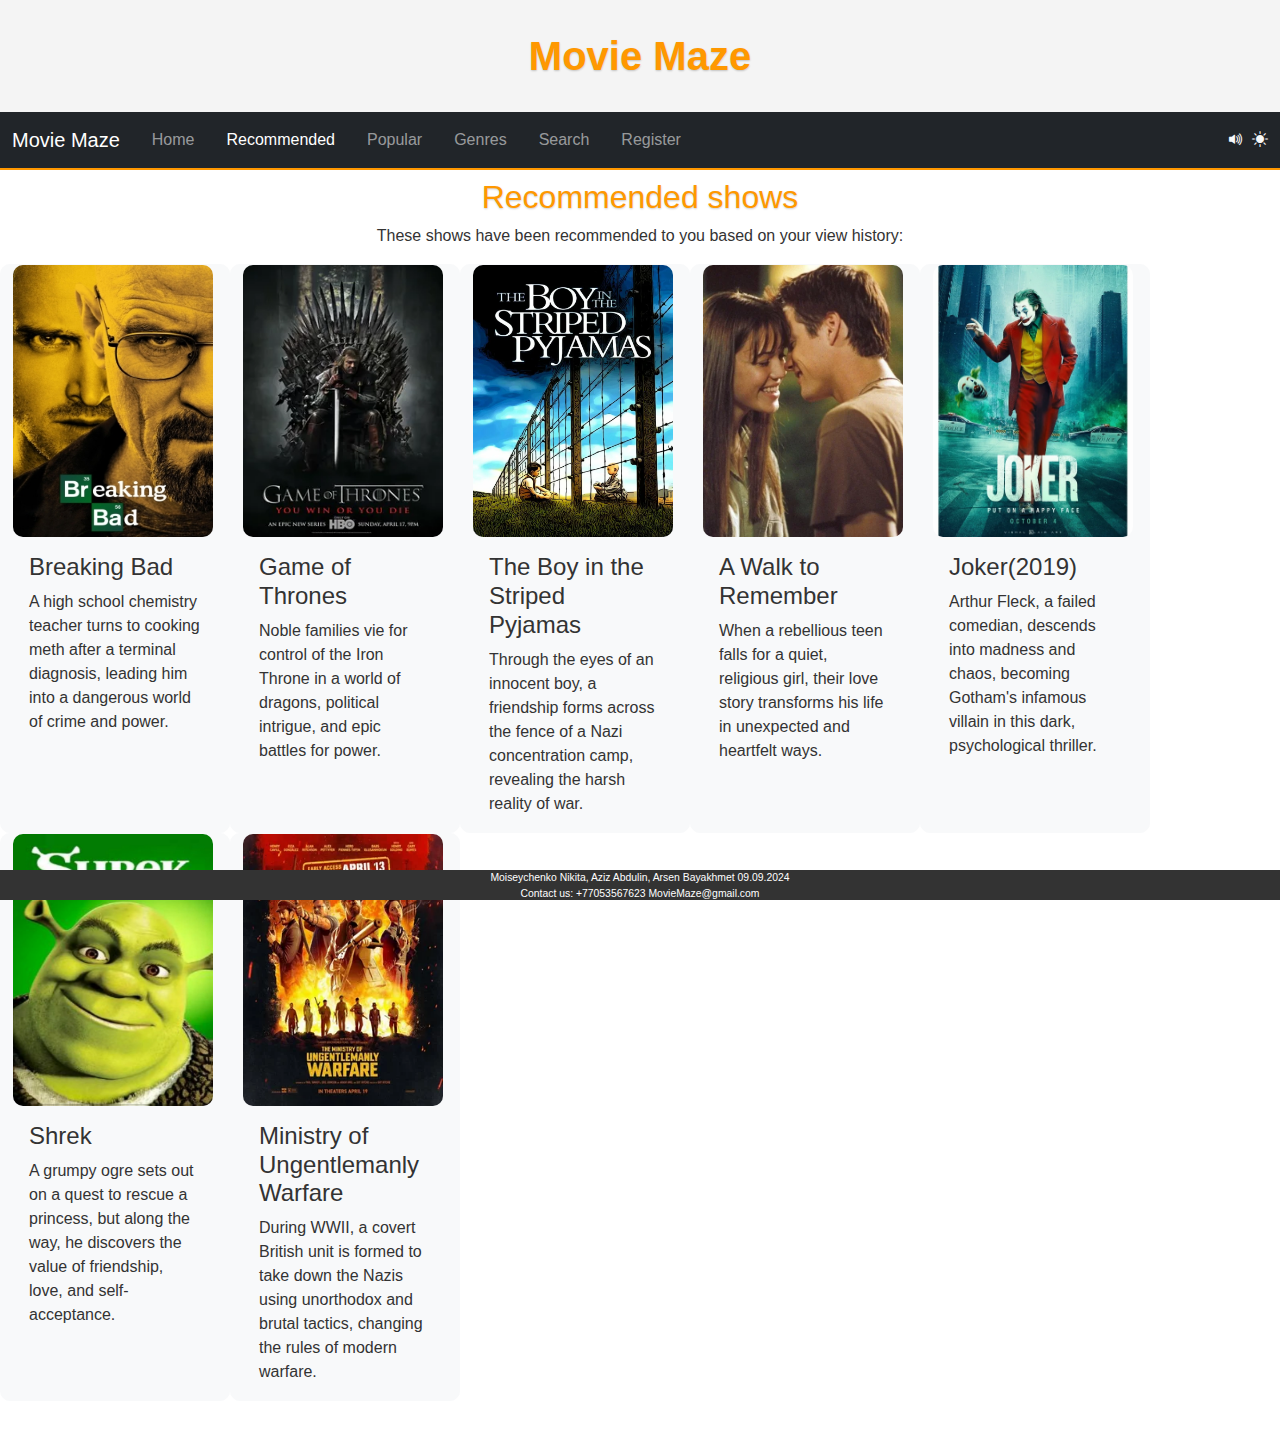
<file: Recommended.html>
<!DOCTYPE html>
<html lang="en">
<head>
    <meta charset="UTF-8">
    <meta name="viewport" content="width=device-width, initial-scale=1.0">
    <title>Movie Maze</title>
    <link rel="icon" type="image/x-icon" href="Images/favicon.ico">
    <link href="https://cdn.jsdelivr.net/npm/bootstrap@5.3.3/dist/css/bootstrap.min.css" rel="stylesheet" integrity="sha384-QWTKZyjpPEjISv5WaRU9OFeRpok6YctnYmDr5pNlyT2bRjXh0JMhjY6hW+ALEwIH" crossorigin="anonymous">
    <link href="stylesheets/Light.css" rel="preload" as="style">
    <link href="stylesheets/Dark.css" rel="preload" as="style">
    <link rel="stylesheet" href="https://cdn.jsdelivr.net/npm/bootstrap-icons@1.3.0/font/bootstrap-icons.css">
    <script src="js/Init.js"></script>
</head>
<body>
    <header class="p-3"><h1>Movie Maze</h1></header>
    <nav class="navbar navbar-dark navbar-expand-lg bg-dark m-auto">
        <div class="container-fluid">
            <button class="navbar-toggler" type="button" data-bs-toggle="collapse" data-bs-target="#navbar-toggle" aria-controls="navbar-toggle" aria-expanded="false" aria-label="Toggle navigation">
                <span class="navbar-toggler-icon"></span>
            </button>

            <div class="collapse navbar-collapse" id="navbar-toggle">
                <a class="navbar-brand" href="index.html">Movie Maze</a>
                <ul class="navbar-nav me-auto">
                    <li class="nav-item px-2"><a class="nav-link" href="index.html">Home</a></li>
                    <li class="nav-item px-2"><a class="nav-link active" href="Recommended.html">Recommended</a></li>
                    <li class="nav-item px-2"><a class="nav-link" href="Popular.html">Popular</a></li>
                    <li class="nav-item px-2"><a class="nav-link" href="Genres.html">Genres</a></li>
                    <li class="nav-item px-2"><a class="nav-link" href="Movie.html">Search</a></li>
                    <li class="nav-item px-2"><a class="nav-link" href="Register.html" id="Profile">Register</a></li>
                </ul>
            </div>
            <div class="d-flex ms-auto">
                <i class="bi bi-volume-up-fill text-light me-2" id="toggleSound" title="Mute sounds"></i>
                <i class="bi bi-brightness-high-fill text-light" id="toggleDark" title="Change theme"></i>
            </div>
        </div>
    </nav>
    <main class="mb-5">
    <section class="mt-2"><h2>Recommended shows</h2><p class="subTitle">These shows have been recommended to you based on your view history:</p>
        <div class="container-fluid">
            <div class=" row row-cols-auto">
                <div class="card bg-light border-light" style="width:230px">
                    <img class="card-img-top promImage" src="Images/breakingbad.jpg" alt="Breaking Bad poster">
                    <div class="card-body">
                        <h4 class="card-title">Breaking Bad</h4>
                        <p class="card-text text-sm-start">A high school chemistry teacher turns to cooking meth after a terminal diagnosis, leading him into a dangerous world of crime and power.</p>                    
                    </div>
                </div>
                <div class="card bg-light border-light" style="width:230px">
                    <img class="card-img-top promImage" src="Images/got.jpg" alt="Game of Thrones poster">
                    <div class="card-body">
                        <h4 class="card-title">Game of Thrones</h4>
                        <p class="card-text text-sm-start">Noble families vie for control of the Iron Throne in a world of dragons, political intrigue, and epic battles for power.</p>
                    </div>
                    </div>
                <div class="card bg-light border-light" style="width:230px">
                    <img class="card-img-top promImage" src="Images/Boy.jpg" alt="The Boy int the stripped pyjamas poster">
                    <div class="card-body">
                        <h4 class="card-title">The Boy in the Striped Pyjamas</h4>
                        <p class="card-text text-sm-start">Through the eyes of an innocent boy, a friendship forms across the fence of a Nazi concentration camp, revealing the harsh reality of war.</p>
                    </div>
                </div>
                <div class="card bg-light border-light" style="width:230px">
                    <img class="card-img-top promImage" src="Images/Walk.jpg" alt="The Walk to Remember poster">
                    <div class="card-body">
                        <h4 class="card-title">A Walk to Remember</h4>
                        <p class="card-text text-sm-start">When a rebellious teen falls for a quiet, religious girl, their love story transforms his life in unexpected and heartfelt ways.</p>
                    </div>
                </div>
                <div class="card bg-light border-light" style="width:230px">
                    <img class="card-img-top promImage" src="Images/Joker.jpg" alt="The Joker poster">
                    <div class="card-body">
                        <h4 class="card-title">Joker(2019)</h4>
                        <p class="card-text text-sm-start">Arthur Fleck, a failed comedian, descends into madness and chaos, becoming Gotham's infamous villain in this dark, psychological thriller.</p>
                    </div>
                </div>
                <div class="card bg-light border-light" style="width:230px">
                    <a href="Movie.html">
                    <img class="card-img-top promImage" src="Images/Shrek.jpg" alt="The Shrek poster">
                </a>
                    <div class="card-body">
                        <h4 class="card-title">Shrek</h4>
                        <p class="card-text text-sm-start">A grumpy ogre sets out on a quest to rescue a princess, but along the way, he discovers the value of friendship, love, and self-acceptance.</p>
                    </div>
                </div>
                <div class="card bg-light border-light" style="width:230px">
                    <img class="card-img-top promImage" src="Images/Ungentle.jpg" alt="The Ministry of Ungentlemanly Warfare poster">
                    <div class="card-body">
                        <h4 class="card-title">Ministry of Ungentlemanly Warfare</h4>
                        <p class="card-text text-sm-start">During WWII, a covert British unit is formed to take down the Nazis using unorthodox and brutal tactics, changing the rules of modern warfare.</p>
                    </div>
                </div>
            </div>
        </div>
    </section>
</main>
    <footer class="d-flex justify-content-center">
        <div class="row w-100">
            <div class="col d-flex justify-content-center">
                <p class="text-center">
                    Moiseychenko Nikita, Aziz Abdulin, Arsen Bayakhmet 09.09.2024<br>
                    Contact us: +77053567623  MovieMaze@gmail.com
                </p>
            </div>
        </div>
    </footer>
    <script src="js/Theme.js"></script>
    <script src="js/Audio.js"></script>
    <script src="https://cdn.jsdelivr.net/npm/bootstrap@5.3.3/dist/js/bootstrap.bundle.min.js" crossorigin="anonymous"></script>
    <script src="js/Hotkeys.js"></script>
    <script src="js/Navigation.js"></script>
</body>
</html>
</file>
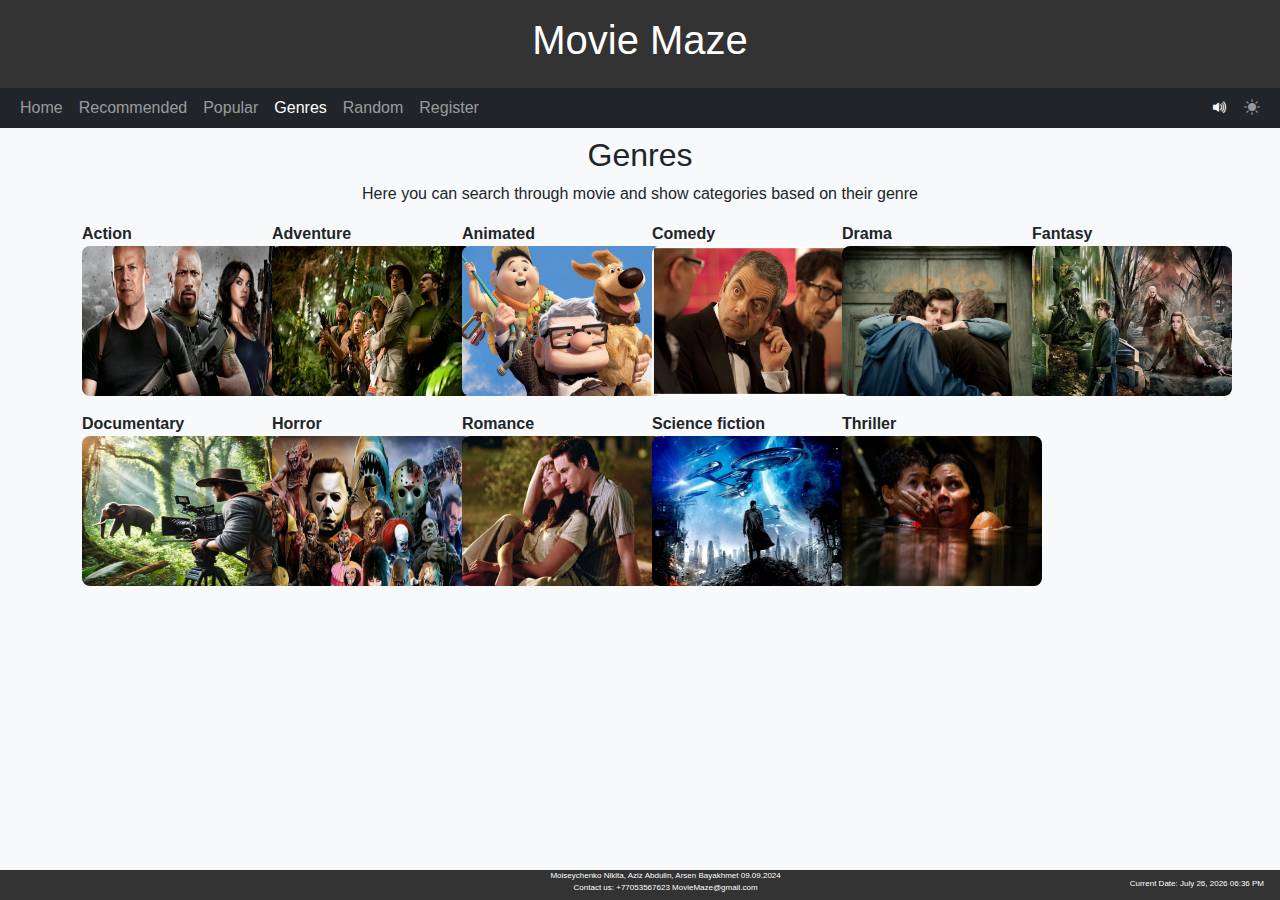
<file: Desktop/lessoooneee/Movie-Maze-master/Genres.html>
<!DOCTYPE html>
<html lang="en">
<head>
 <meta charset="UTF-8">
 <meta name="viewport" content="width=device-width, initial-scale=1.0">
 <title>Movie Maze</title>
 <link rel="icon" type="image/x-icon" href="Images/favicon.ico">
 <link href="https://cdn.jsdelivr.net/npm/bootstrap@5.3.3/dist/css/bootstrap.min.css" rel="stylesheet" integrity="sha384-QWTKZyjpPEjISv5WaRU9OFeRpok6YctnYmDr5pNlyT2bRjXh0JMhjY6hW+ALEwIH" crossorigin="anonymous">
    <link href="stylesheets/Light.css" rel="preload" as="style">
    <link href="stylesheets/Dark.css" rel="preload" as="style">
    <link rel="stylesheet" href="https://cdn.jsdelivr.net/npm/bootstrap-icons@1.3.0/font/bootstrap-icons.css">
    <script src="js/Init.js"></script>
</head>
<body>
    <header class="p-3"><h1>Movie Maze</h1></header>
    <nav class="navbar-dark navbar-toggler-md navbar-expand bg-dark m-auto">
        <div class="container-fluid">
          <ul class="navbar-nav">
          <li class="nav-item px-2"><a class="nav-link " href="index.html">Home</a></li>
          <li class="nav-item px-2"><a class="nav-link" href="Recommended.html">Recommended</a></li>
          <li class="nav-item px-2"><a class="nav-link" href="Popular.html">Popular</a></li>
          <li class="nav-item px-2"><a class="nav-link active" href="Genres.html">Genres</a> </li>
          <li class="nav-item px-2"><a class="nav-link" href="Movie.html">Random</a></li>
          <li class="nav-item px-2"><a class="nav-link" href="Profile.html">Register</a></li>
              <li class="nav-item px-2 ms-auto">
                  <i class="bi bi-volume-up-fill text-light mx-auto nav-link" id="toggleSound" title="Mute sounds"></i>
              </li>
              <li class="nav-item px-2">
                  <i class="bi bi-brightness-high-fill nav-link" id="toggleDark" title="Change theme"></i>
              </li>
          </ul>
        </div>
    </nav>
    <main class="mb-3">
    <section class="mt-2"><h2>Genres</h2> <p class="subTitle">Here you can search through movie and show categories based on their genre</p></section>
       <div class="container">
        <div class="row row-cols-6">
        <figure title="Involves a lot of action scenes like fighting,shoot-outs, car chases, etc."><figcaption><b>Action</b></figcaption><img class="Genres" src="Images/action.jpg" alt="Image of 3 cool people with guns"></figure>
        <figure title="Story revolves around a journey to exotic place, exploration or a quest"><figcaption><b>Adventure</b></figcaption><img class="Genres" src="Images/adventure.jpg" alt="5 adventurers in a jungle"></figure>
        <figure title="Uses drawn images instead of real actors"><figcaption><b>Animated</b></figcaption><img class="Genres" src="Images/animated.jpg" alt="animated grandpa and a kid with a dog flying on a balloon"></figure>
        <figure title="Funny movies that will make you laugh"><figcaption><b>Comedy</b></figcaption><img class="Genres" src="Images/comedy.jpg" alt="A man with surprised eyes"></figure>
        <figure title="Serious movies that focus on emotions and conflicts"><figcaption><b>Drama</b></figcaption><img class="Genres" src="Images/drama.jpg" alt="3 sad people hugging each other"></figure>
        <figure title="Stories in imaginary settings with supernatural elements like magic, superpowers and magical creatures, etc."><figcaption><b>Fantasy</b></figcaption><img class="Genres" src="Images/fantasy.jpg" alt="Magical forest"></figure>
        <figure title="Educational movies that are based on real events and people"><figcaption><b>Documentary</b></figcaption><img class="Genres" src="Images/documentary.jpg" alt="Man filming an elephant"></figure>
        <figure title=" Movies that will scare you"><figcaption><b>Horror</b></figcaption><img class="Genres" src="Images/horror.jpg" alt="Poster with scary monsters, murderers and a shark"></figure>
        <figure title="Films that focus on love stories"><figcaption><b>Romance</b></figcaption><img class="Genres" src="Images/romance.jpg" alt="man and a woman watching a movie hugging"></figure>
        <figure title="Fictional stories based on science. They can be about future, other worlds or advanced technology"><figcaption><b>Science fiction</b></figcaption><img class="Genres" src="Images/scifi.jpg" alt="A man standing on a hill with a spaceship of a planet size in the sky"></figure>
        <figure title="Films that evoke excitement and suspense"><figcaption><b>Thriller</b></figcaption><img class="Genres" src="Images/thriller.jpg" alt="Scared mother covering her child's mouth"></figure>
</div>
</div>
</main>
    <footer class="d-flex"><p> Moiseychenko Nikita, Aziz Abdulin, Arsen Bayakhmet 09.09.2024<br>
        Contact us: +77053567623  MovieMaze@gmail.com
    </p>
        <p class="ms-auto me-3 mt-2" id="current-date">Current Date</p>
    </footer>
    <script src="js/Date.js"></script>
    <script src="js/Theme.js"></script>
    <script src="js/Audio.js"></script>
    <script src="js/Hotkeys.js"></script>
</body>
</html>
</file>
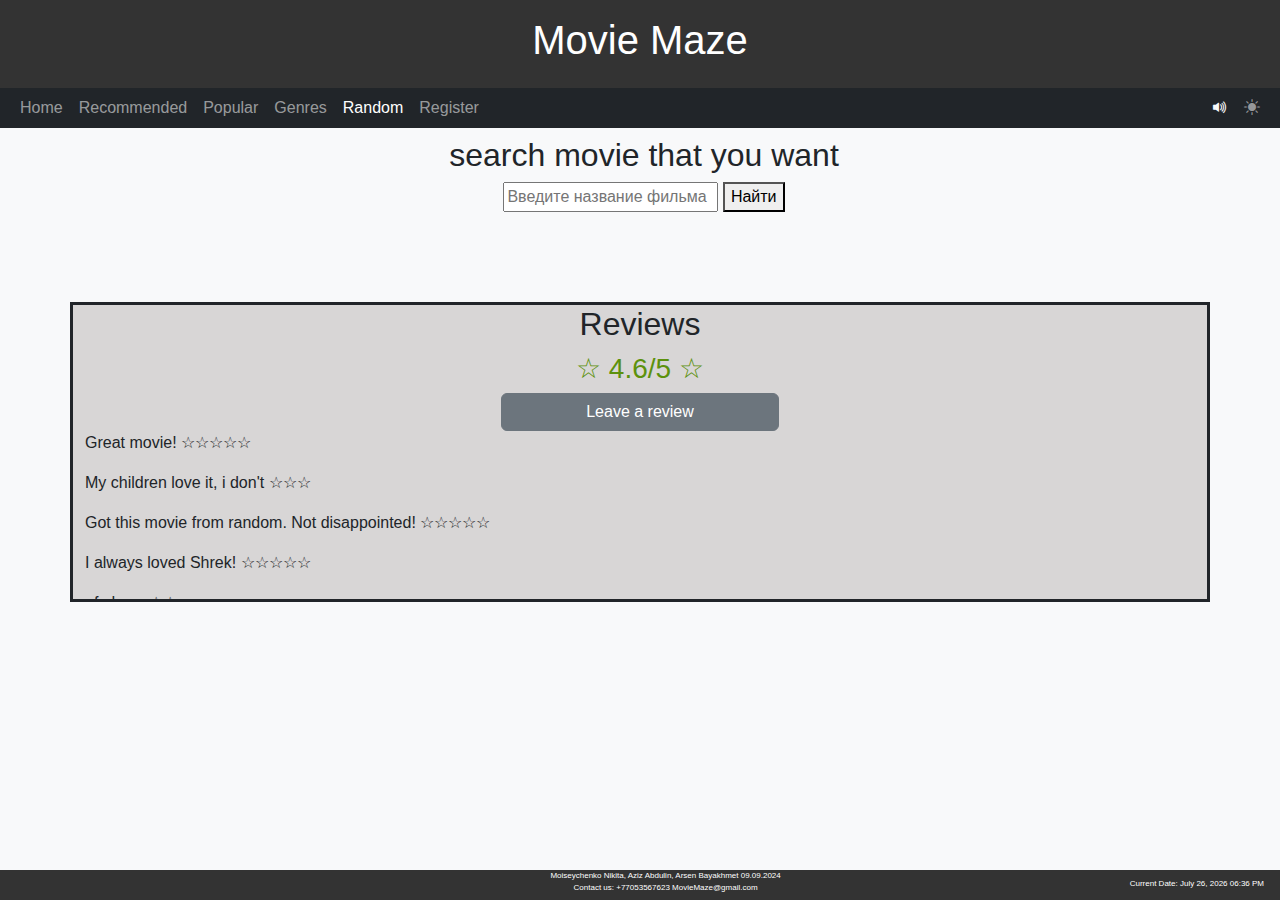
<file: Desktop/lessoooneee/Movie-Maze-master/Movie.html>
<!DOCTYPE html>
<html lang="en">
<head>
 <meta charset="UTF-8">
 <meta name="viewport" content="width=device-width, initial-scale=1.0">
 <title>Movie Maze</title>
 <link rel="icon" type="image/x-icon" href="Images/favicon.ico">
 <link href="https://cdn.jsdelivr.net/npm/bootstrap@5.3.3/dist/css/bootstrap.min.css" rel="stylesheet" integrity="sha384-QWTKZyjpPEjISv5WaRU9OFeRpok6YctnYmDr5pNlyT2bRjXh0JMhjY6hW+ALEwIH" crossorigin="anonymous">
    <link href="stylesheets/Light.css" rel="preload" as="style">
    <link href="stylesheets/Dark.css" rel="preload" as="style">
    <link rel="stylesheet" href="https://cdn.jsdelivr.net/npm/bootstrap-icons@1.3.0/font/bootstrap-icons.css">
    <script src="js/Init.js"></script>
</head>
<body>
    <header class="p-3"><h1>Movie Maze</h1></header>
    <nav class="navbar-dark navbar-toggler-md navbar-expand bg-dark m-auto">
        <div class="container-fluid">
          <ul class="navbar-nav">
          <li class="nav-item px-2"><a class="nav-link" href="index.html">Home</a></li>
          <li class="nav-item px-2"><a class="nav-link" href="Recommended.html">Recommended</a></li>
          <li class="nav-item px-2"><a class="nav-link" href="Popular.html">Popular</a></li>
          <li class="nav-item px-2"><a class="nav-link" href="Genres.html">Genres</a> </li>
          <li class="nav-item px-2"><a class="nav-link active" href="Movie.html">Random</a></li>
          <li class="nav-item px-2"><a class="nav-link" href="Profile.html">Register</a></li>
              <li class="nav-item px-2 ms-auto">
                  <i class="bi bi-volume-up-fill text-light mx-auto nav-link" id="toggleSound" title="Mute sounds"></i>
              </li>
              <li class="nav-item px-2">
                  <i class="bi bi-brightness-high-fill nav-link" id="toggleDark" title="Change theme"></i>
              </li>
          </ul>
        </div>
    </nav>
    <main>
    <class="mb-3">
        <div id="overlay"></div>
        <section class="mt-2 ms-2 d-flex flex-column align-items-center" id="Shrek">
            <h2>search movie that you want</h2>
    
            <form id="search-form">
                <input type="text" id="movie-input" placeholder="Введите название фильма">
                <button type="submit">Найти</button>
            </form>
            
            <h2 id="movie-title"></h2>
            <img id="movie-poster" style="max-width: 300px; margin-top: 10px;">
            <id= class=" container-md mt-2 w-75 mx-auto text-wrap text-break" id="movie-overview"></p>
        </section>
 
    </section>
        <section id="review-popup" class="p-3 shown">
            <h2>Leave a review</h2>
            <form>
                <div>
            <span class="star fs-1" onclick="updateRating(1)">★</span>
            <span class="star fs-1" onclick="updateRating(2)">★</span>
            <span class="star fs-1" onclick="updateRating(3)">★</span>
            <span class="star fs-1" onclick="updateRating(4)">★</span>
            <span class="star fs-1" onclick="updateRating(5)">★</span>
                </div>
                <div class="input-group mt-3">
                <label class="form-label" for="review-text">Review text</label><textarea class="form-control w-25" id="review-text" name="review-text" placeholder="Enter your review here" rows="10"></textarea>
                </div>
                <button class="btn btn-secondary mt-2" onclick=play("notif_Sound")> Submit </button>
                 <audio id="notif_Sound" src="Audio/button_click.mp3" preload="auto"></audio>

            </form>
        </section>
        <section class="container mb-5 mt-5" id="Reviews"><h2>Reviews</h2><h3 id="Rating">☆ 4.6/5 ☆</h3>
            <div>
            <a class="btn btn-secondary mx-auto w-25 d-block" id="Review" href="#review-popup" onclick=play("notif_Sound")>Leave a review</a>
            </div>
            <div class="row-cols-auto">
            <p>Great movie! ☆☆☆☆☆</p>
            <p>My children love it, i don't ☆☆☆</p>
            <p>Got this movie from random. Not disappointed! ☆☆☆☆☆</p>
            <p>I always loved Shrek! ☆☆☆☆☆</p>
            <p>afsdgaw ☆☆</p>
            <p>Why is he green? ☆☆☆☆</p>
            <p>Scary! ☆☆☆☆☆</p>
            <p>Don't know how I got here, but I like Shrek! ☆☆☆☆☆</p>
            <p>I think this is a great movie for children! ☆☆☆☆☆</p>
            <p>My children love it and i love it even more! ☆☆☆☆☆</p>
            <p>Shrek! ☆☆☆☆☆</p>
            </div>
        </section>
</main>
    <footer class="d-flex"><p> Moiseychenko Nikita, Aziz Abdulin, Arsen Bayakhmet 09.09.2024<br>
        Contact us: +77053567623  MovieMaze@gmail.com
    </p>
        <p class="ms-auto me-3 mt-2" id="current-date">Current Date</p>
    </footer>
    <script src="js/Date.js"></script>
    <script src="js/ReviewPopup.js"></script>
    <script src="js/Theme.js"></script>
    <script src="js/Audio.js"></script>
    <script src="js/Hotkeys.js"></script>
    <script src="js/API.js"></script>
</body>
</html>
</file>
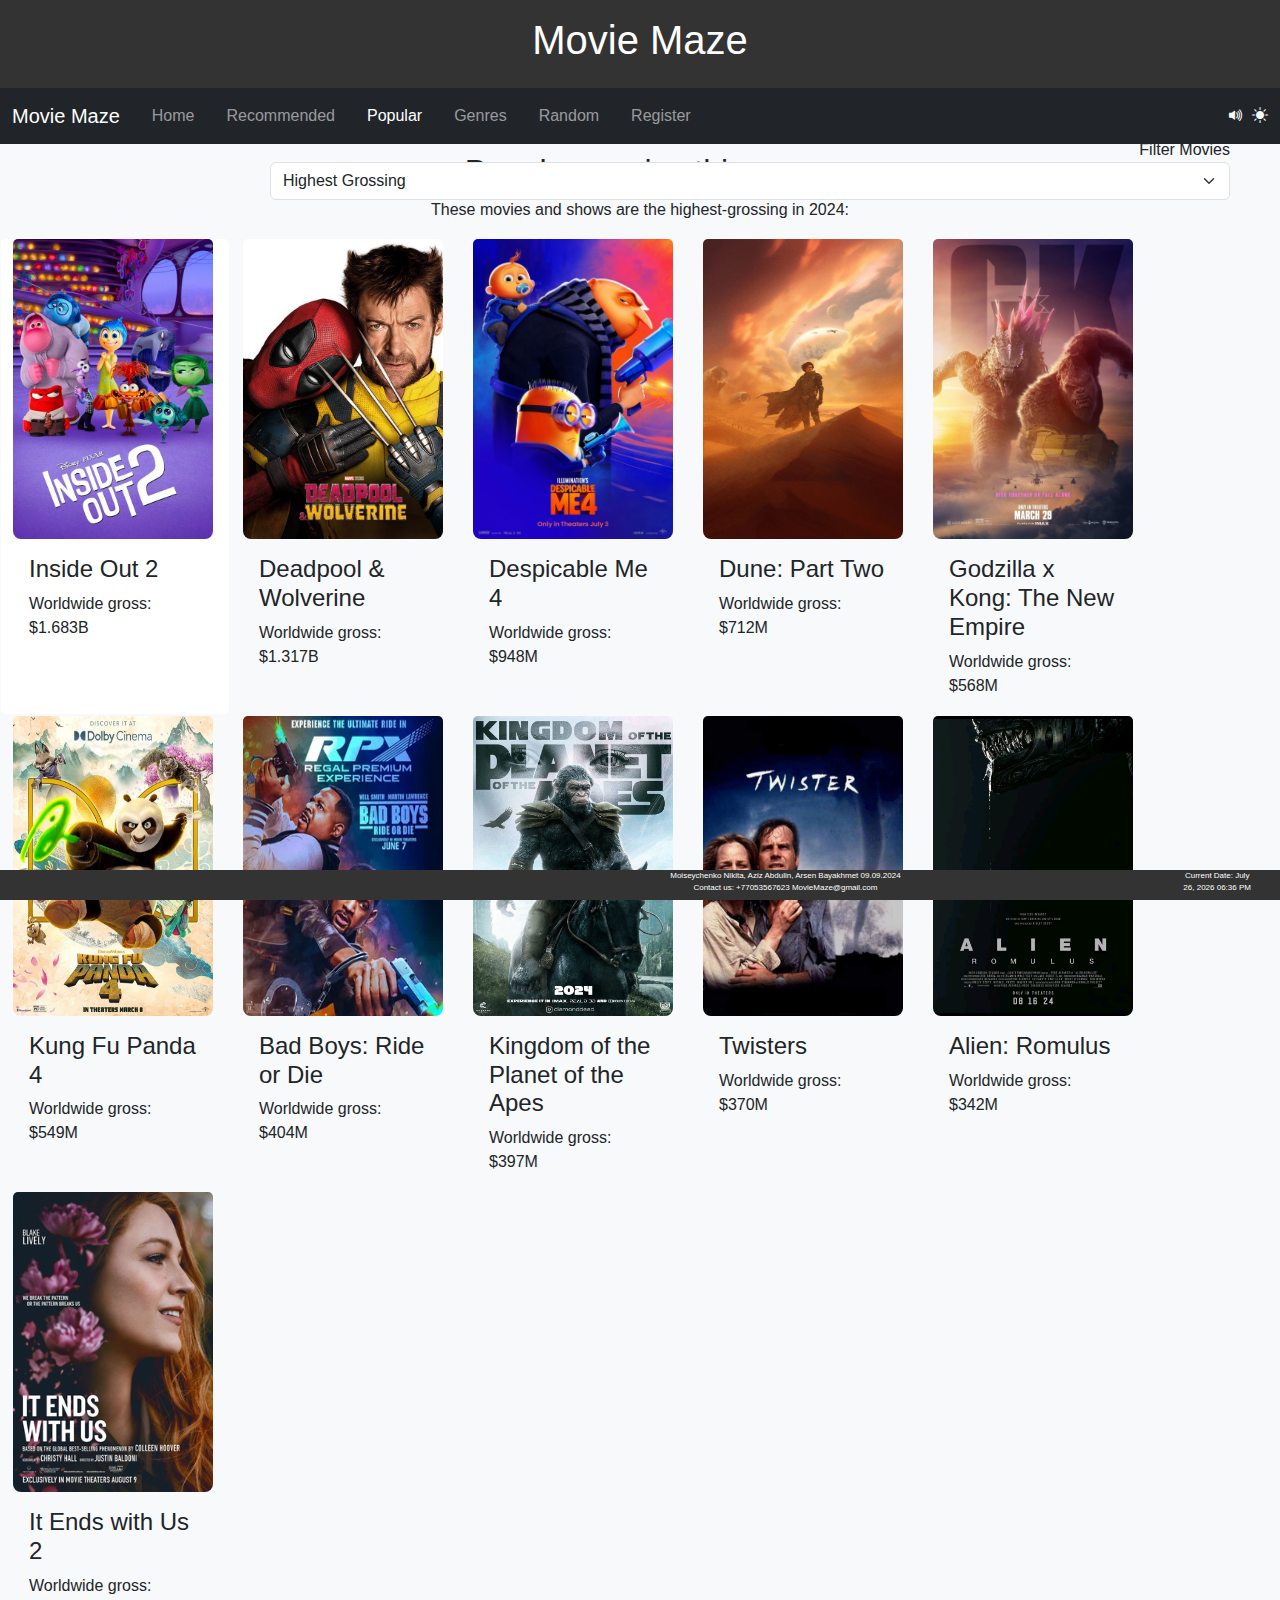
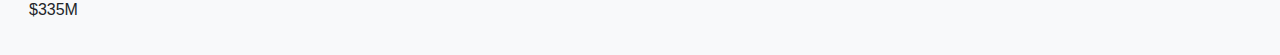
<file: Desktop/lessoooneee/Movie-Maze-master/Popular.html>
<!DOCTYPE html>
<html lang="en">
<head>
    <meta charset="UTF-8">
    <meta name="viewport" content="width=device-width, initial-scale=1.0">
    <title>Movie Maze</title>
    <link rel="icon" type="image/x-icon" href="Images/favicon.ico">
    <link href="https://cdn.jsdelivr.net/npm/bootstrap@5.3.3/dist/css/bootstrap.min.css" rel="stylesheet" integrity="sha384-QWTKZyjpPEjISv5WaRU9OFeRpok6YctnYmDr5pNlyT2bRjXh0JMhjY6hW+ALEwIH" crossorigin="anonymous">
    <link rel="stylesheet" href="https://cdn.jsdelivr.net/npm/bootstrap-icons@1.3.0/font/bootstrap-icons.css">
    <link href="stylesheets/Light.css" rel="preload" as="style">
    <link href="stylesheets/Dark.css" rel="preload" as="style">
    <script src="js/Init.js"></script>
</head>
<body>
    <header class="p-3"><h1>Movie Maze</h1></header>
    <nav class="navbar navbar-dark navbar-expand-lg bg-dark m-auto">
        <div class="container-fluid">
            <button class="navbar-toggler" type="button" data-bs-toggle="collapse" data-bs-target="#navbar-toggle" aria-controls="navbar-toggle" aria-expanded="false" aria-label="Toggle navigation">
                <span class="navbar-toggler-icon"></span>
            </button>

            <div class="collapse navbar-collapse" id="navbar-toggle">
                <a class="navbar-brand" href="index.html">Movie Maze</a>
                <ul class="navbar-nav me-auto">
                    <li class="nav-item px-2"><a class="nav-link" href="index.html">Home</a></li>
                    <li class="nav-item px-2"><a class="nav-link" href="Recommended.html">Recommended</a></li>
                    <li class="nav-item px-2"><a class="nav-link active" href="Popular.html">Popular</a></li>
                    <li class="nav-item px-2"><a class="nav-link" href="Genres.html">Genres</a></li>
                    <li class="nav-item px-2"><a class="nav-link" href="Movie.html">Random</a></li>
                    <li class="nav-item px-2"><a class="nav-link" href="Register.html" id="Profile">Register</a></li>
                </ul>
            </div>
            <div class="d-flex ms-auto">
                <i class="bi bi-volume-up-fill text-light me-2" id="toggleSound" title="Mute sounds"></i>
                <i class="bi bi-brightness-high-fill text-light" id="toggleDark" title="Change theme"></i>
            </div>
        </div>
    </nav>
    <main class="mb-3">
    <section class="mt-2">
        <h2>Popular movies this year</h2>
        <p class="subTitle">These movies and shows are the highest-grossing in 2024:</p>

        <section id="filterSection" class="mt-2 w-75 pb-3">
            <label for="filterSelect">Filter Movies</label><select id="filterSelect" class="form-select">
                <option value="high-grossing">Highest Grossing</option>
                <option value="low-grossing">Lowest Grossing</option>
            </select>
        </section>
        
        
        <div class="container-fluid">
            <div class="row row-cols-auto">
                <div class="card  border-light" style="width:230px">
                    <img class="card-img-top promImage" src="Images/insideout.jpg" alt="Inside Out 2 poster">
                    <div class="card-body">
                        <h4 class="card-title"> Inside Out 2</h4>
                        <p class="card-text">Worldwide gross: $1.683B</p>                    
                    </div>
                </div>
                <div class="card bg-light border-light" style="width:230px">
                    <img class="card-img-top promImage" src="Images/deadpool.jpg" alt="Deadpool & Wolverine poster">
                    <div class="card-body">
                        <h4 class="card-title"> Deadpool & Wolverine</h4>
                        <p class="card-text">Worldwide gross: $1.317B</p>
                    </div>
                    </div>
                <div class="card bg-light border-light" style="width:230px">
                    <img class="card-img-top promImage" src="Images/despicable.jpg" alt="Despicable Me 4 poster">
                    <div class="card-body">
                        <h4 class="card-title"> Despicable Me 4</h4>
                        <p class="card-text">Worldwide gross: $948M</p>
                    </div>
                </div>
                <div class="card bg-light border-light" style="width:230px">
                    <img class="card-img-top promImage" src="Images/dune2.jpg" alt="Dune: Part Two poster">
                    <div class="card-body">
                        <h4 class="card-title"> Dune: Part Two</h4>
                        <p class="card-text">Worldwide gross: $712M</p>
                    </div>
                </div>
                <div class="card bg-light border-light" style="width:230px">
                    <img class="card-img-top promImage" src="Images/Kingkongvsgodzilla.jpg" alt="Godzilla x Kong: The New Empire poster">
                    <div class="card-body">
                        <h4 class="card-title"> Godzilla x Kong: The New Empire</h4>
                        <p class="card-text">Worldwide gross: $568M</p>
                    </div>
                </div>
                <div class="card bg-light border-light" style="width:230px">
                    <img class="card-img-top promImage" src="Images/Kungfupanda4.jpg" alt="Kung Fu Panda 4 poster">
                    <div class="card-body">
                        <h4 class="card-title"> Kung Fu Panda 4</h4>
                        <p class="card-text">Worldwide gross: $549M</p>
                    </div>
                </div>
                <div class="card bg-light border-light" style="width:230px">
                    <img class="card-img-top promImage" src="Images/Badboys.jpg" alt="Bad Boys: Ride or Die poster">
                    <div class="card-body">
                        <h4 class="card-title"> Bad Boys: Ride or Die</h4>
                        <p class="card-text">Worldwide gross: $404M</p>
                    </div>
                </div>
                <div class="card bg-light border-light" style="width:230px">
                    <img class="card-img-top promImage" src="Images/Apekingdom.jpg" alt="Kingdom of the Planet of the Apes poster">
                    <div class="card-body">
                        <h4 class="card-title"> Kingdom of the Planet of the Apes</h4>
                        <p class="card-text">Worldwide gross: $397M</p>                    
                    </div>
                </div>
                <div class="card bg-light border-light" style="width:230px">
                    <img class="card-img-top promImage" src="Images/Twister.jpg" alt="Twisters poster">
                    <div class="card-body">
                        <h4 class="card-title"> Twisters</h4>
                        <p class="card-text">Worldwide gross: $370M</p>                    
                    </div>
                </div>
                <div class="card bg-light border-light" style="width:230px">
                    <img class="card-img-top promImage" src="Images/Romulus.jpg" alt="Alien: Romulus poster">
                    <div class="card-body">
                        <h4 class="card-title"> Alien: Romulus</h4>
                        <p class="card-text">Worldwide gross: $342M</p>                    
                    </div>
                </div>
                <div class="card bg-light border-light" style="width:230px">
                    <img class="card-img-top promImage" src="Images/Ends.jpg" alt="It Ends with Us 2 poster">
                    <div class="card-body">
                        <h4 class="card-title"> It Ends with Us 2</h4>
                        <p class="card-text">Worldwide gross: $335M</p>                    
                    </div>
                </div>
            </div>
        </div>
    </section>
</main>
    <footer class="d-flex justify-content-center">
        <div class="row w-100">
            <div class="col d-flex justify-content-center">
                <p class="text-center">
                    Moiseychenko Nikita, Aziz Abdulin, Arsen Bayakhmet 09.09.2024<br>
                    Contact us: +77053567623  MovieMaze@gmail.com
                </p>
            </div>
            <div class="col-auto">
                <p class="me-3" id="current-date">Current Date</p>
            </div>
        </div>
    </footer>
    <script src="js/Date.js"></script>
    <script src="js/Theme.js"></script>
    <script src="js/Filter.js"></script>
    <script src="js/Audio.js"></script>
    <script src="https://cdn.jsdelivr.net/npm/bootstrap@5.3.3/dist/js/bootstrap.bundle.min.js" crossorigin="anonymous"></script>
    <script src="js/Hotkeys.js"></script>
    <script src="js/Navigation.js"></script>
</body>
</html>
</file>
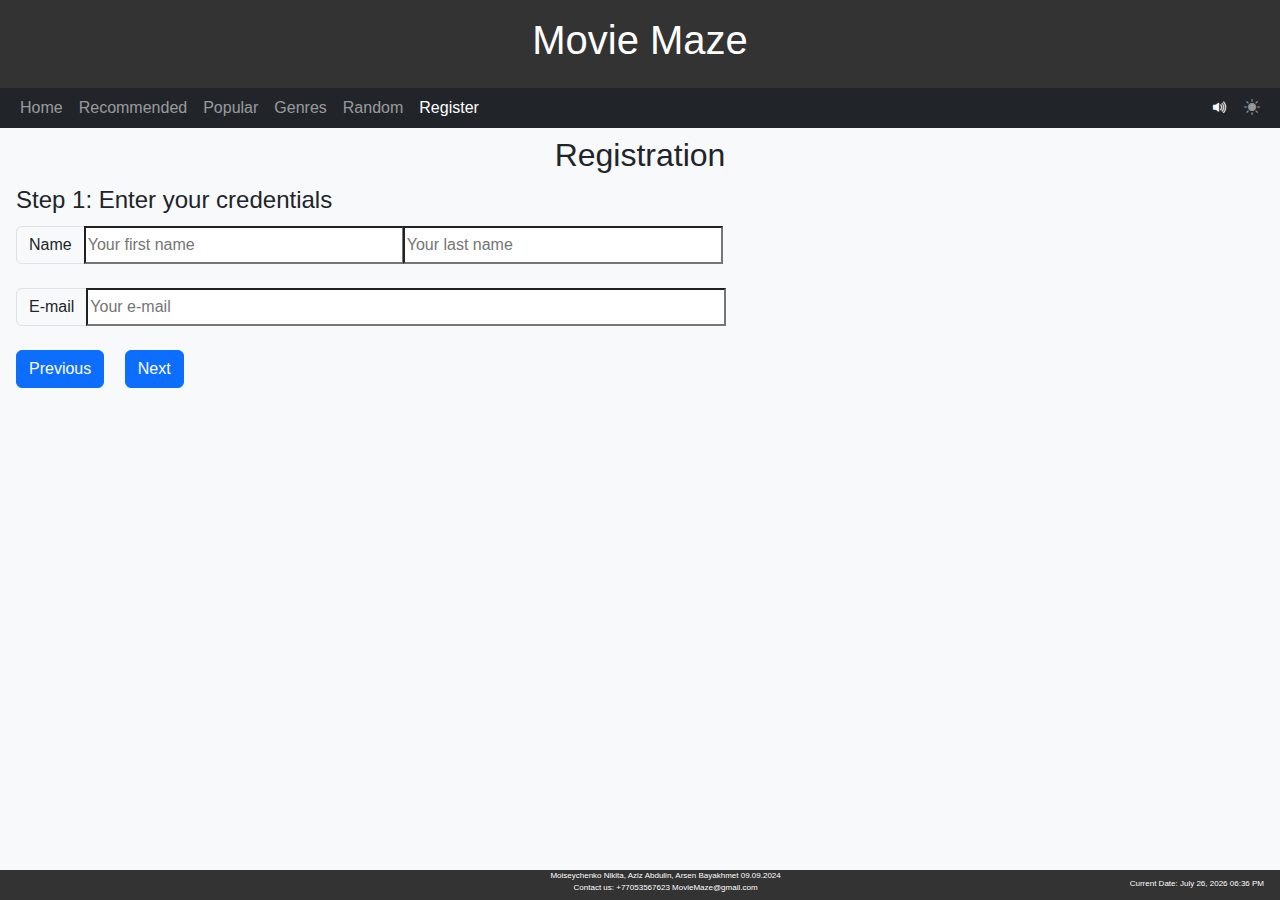
<file: Desktop/lessoooneee/Movie-Maze-master/Profile.html>
<!DOCTYPE html>
<html lang="en">
<head>
 <meta charset="UTF-8">
 <meta name="viewport" content="width=device-width, initial-scale=1.0">
 <title>Movie Maze</title>
 <link rel="icon" type="image/x-icon" href="Images/favicon.ico">
 <link href="https://cdn.jsdelivr.net/npm/bootstrap@5.3.3/dist/css/bootstrap.min.css" rel="stylesheet" integrity="sha384-QWTKZyjpPEjISv5WaRU9OFeRpok6YctnYmDr5pNlyT2bRjXh0JMhjY6hW+ALEwIH" crossorigin="anonymous">
    <link rel="stylesheet" href="https://cdn.jsdelivr.net/npm/bootstrap-icons@1.3.0/font/bootstrap-icons.css">
    <link href="stylesheets/Light.css" rel="preload" as="style">
    <link href="stylesheets/Dark.css" rel="preload" as="style">
    <script src="js/Init.js"></script>
</head>
<body>

    <header class="p-3"><h1>Movie Maze</h1></header>
    <nav class="navbar-dark navbar-toggler-md navbar-expand bg-dark m-auto">
        <div class="container-fluid">
          <ul class="navbar-nav">
          <li class="nav-item px-2"><a class="nav-link " href="index.html">Home</a></li>
          <li class="nav-item px-2"><a class="nav-link" href="Recommended.html">Recommended</a></li>
          <li class="nav-item px-2"><a class="nav-link" href="Popular.html">Popular</a></li>
          <li class="nav-item px-2"><a class="nav-link" href="Genres.html">Genres</a> </li>
          <li class="nav-item px-2"><a class="nav-link" href="Movie.html">Random</a></li>
          <li class="nav-item px-2"><a class="nav-link active" href="Profile.html">Register</a></li>
              <li class="nav-item px-2 ms-auto">
                  <i class="bi bi-volume-up-fill text-light mx-auto nav-link" id="toggleSound" title="Mute sounds"></i>
              </li>
              <li class="nav-item px-2">
                  <i class="bi bi-brightness-high-fill nav-link" id="toggleDark" title="Change theme"></i>
              </li>
          </ul>
        </div>

    </nav>
   <main class="mb-3">
    <section class="mt-2"><h2>Registration</h2>
        <form id="registration" onsubmit="return validateForm()">
            <fieldset>
                <legend class="ms-3">Step 1: Enter your credentials</legend>
        <div class="input-group mb-4 ms-3">
            <span class="input-group-text">Name</span>
            <label for="f-name" class="form-label">First Name</label><input type="text" id="f-name" name="f-name" class="form-control-md w-25" placeholder="Your first name">
            <label for="l-name" class="form-label">Last Name</label><input type="text" id="l-name" name="l-name" class="form-control-md w-25" placeholder="Your last name">
            <p class="error-msg ms-5 position-absolute top-100" id="name-error"></p>
        </div>
          <div class="input-group mb-4 ms-3">
            <span class="input-group-text">E-mail</span>
              <label for="email" class="form-label">E-mail</label><input type="email" id="email" name="email" class="form-control-md w-50" placeholder="Your e-mail"><br>
              <p class="error-msg ms-5 position-absolute top-100" id="email-error"></p>
          </div>
            </fieldset>
            <fieldset>
                <legend class="ms-3">Step 2: Come up with a password</legend>
          <div class="input-group mb-4 ms-3">
            <span class="input-group-text">Password</span>
              <label for="password" class="form-label">Password</label><input type="password" id="password" name="password" class="form-control-md w-25" placeholder="At least 6 characters"><br>
              <p class="error-msg ms-5 position-absolute top-100" id="password-error"></p>
          </div>
            <div class="input-group mb-4 ms-3">
                <span class="input-group-text">Confirm password</span>
                <label for="conf-password" class="form-label">Confirm password</label><input type="password" id="conf-password" name="conf-password" class="form-control-md w-25" placeholder="Enter your password again"><br>
                <p class="error-msg ms-5 position-absolute top-100" id="conf-password-error"></p>
            </div>
            </fieldset>
            <fieldset>
                <legend class="ms-3">Step 3: Choose your country</legend>
          <div class="input-group mb-4 ms-3">
              <label for="country" class="form-label">Country</label><select list="countries" class="form-select-sm w-25" id="country" name="country">
                <option value="" disabled selected hidden>Select your country</option>
                <option value="Kazakhstan">Kazakhstan</option>
                <option value="Russia">Russia</option>
                <option value="Ukraine">Ukraine</option>
                <option value="China">China</option>
                <option value="Usa">USA</option>
                </select>
              <p class="error-msg ms-5 position-absolute top-100" id="country-error"></p>
          </div>
            <div class="input-group mb-3 ms-3">
                <input class="form-check" type="checkbox" id="policy" name="policy" value="yes">
                <label class="ms-2" for="policy">I agree to the terms and privacy policy</label>
                <p class="error-msg ms-5 position-absolute top-100" id="policy-error"></p>
            </div>
            </fieldset>
            <div class="ms-3">
                <input class="btn btn-primary prev-button mb-3" type="button" value="Previous" onclick=play("notif_Sound")>
                <input class="btn btn-primary next-button ms-3 mb-3" type="button" value="Next" onclick=play("notif_Sound")>
                <audio id="notif_Sound" src="Audio/button_click.mp3" preload="auto"></audio>
            </div>
        </form>
    </section>


</main>
    <footer class="d-flex"><p> Moiseychenko Nikita, Aziz Abdulin, Arsen Bayakhmet 09.09.2024<br>
        Contact us: +77053567623  MovieMaze@gmail.com
        </p>
        <p class="ms-auto me-3 mt-2" id="current-date">Current Date</p>
        </footer>
        <script src="js/Date.js"></script>
        <script src="js/Form.js"></script>
        <script src="js/Theme.js"></script>
        <script src="js/Audio.js"></script>
    <script src="js/Hotkeys.js"></script>
</body>
</html>
</file>
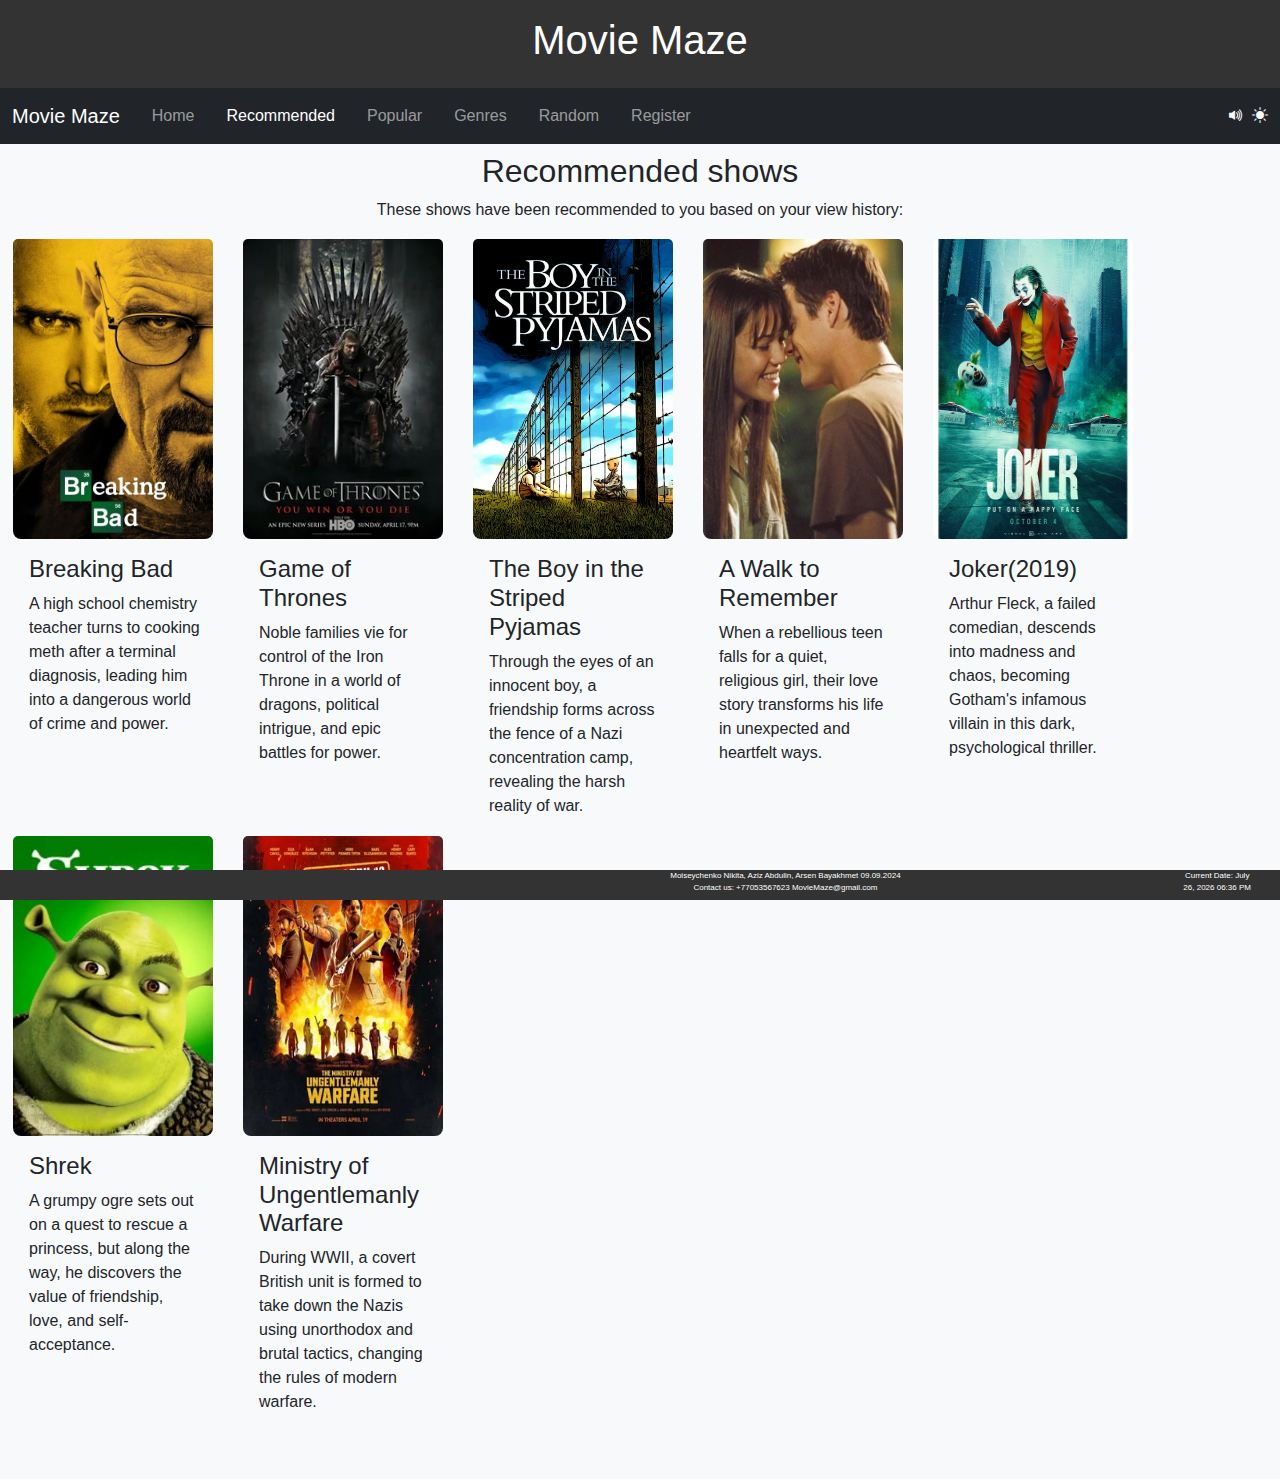
<file: Desktop/lessoooneee/Movie-Maze-master/Recommended.html>
<!DOCTYPE html>
<html lang="en">
<head>
    <meta charset="UTF-8">
    <meta name="viewport" content="width=device-width, initial-scale=1.0">
    <title>Movie Maze</title>
    <link rel="icon" type="image/x-icon" href="Images/favicon.ico">
    <link href="https://cdn.jsdelivr.net/npm/bootstrap@5.3.3/dist/css/bootstrap.min.css" rel="stylesheet" integrity="sha384-QWTKZyjpPEjISv5WaRU9OFeRpok6YctnYmDr5pNlyT2bRjXh0JMhjY6hW+ALEwIH" crossorigin="anonymous">
    <link href="stylesheets/Light.css" rel="preload" as="style">
    <link href="stylesheets/Dark.css" rel="preload" as="style">
    <link rel="stylesheet" href="https://cdn.jsdelivr.net/npm/bootstrap-icons@1.3.0/font/bootstrap-icons.css">
    <script src="js/Init.js"></script>
</head>
<body>
    <header class="p-3"><h1>Movie Maze</h1></header>
    <nav class="navbar navbar-dark navbar-expand-lg bg-dark m-auto">
        <div class="container-fluid">
            <button class="navbar-toggler" type="button" data-bs-toggle="collapse" data-bs-target="#navbar-toggle" aria-controls="navbar-toggle" aria-expanded="false" aria-label="Toggle navigation">
                <span class="navbar-toggler-icon"></span>
            </button>

            <div class="collapse navbar-collapse" id="navbar-toggle">
                <a class="navbar-brand" href="index.html">Movie Maze</a>
                <ul class="navbar-nav me-auto">
                    <li class="nav-item px-2"><a class="nav-link" href="index.html">Home</a></li>
                    <li class="nav-item px-2"><a class="nav-link active" href="Recommended.html">Recommended</a></li>
                    <li class="nav-item px-2"><a class="nav-link" href="Popular.html">Popular</a></li>
                    <li class="nav-item px-2"><a class="nav-link" href="Genres.html">Genres</a></li>
                    <li class="nav-item px-2"><a class="nav-link" href="Movie.html">Random</a></li>
                    <li class="nav-item px-2"><a class="nav-link" href="Register.html" id="Profile">Register</a></li>
                </ul>
            </div>
            <div class="d-flex ms-auto">
                <i class="bi bi-volume-up-fill text-light me-2" id="toggleSound" title="Mute sounds"></i>
                <i class="bi bi-brightness-high-fill text-light" id="toggleDark" title="Change theme"></i>
            </div>
        </div>
    </nav>
    <main class="mb-5">
    <section class="mt-2"><h2>Recommended shows</h2><p class="subTitle">These shows have been recommended to you based on your view history:</p>
        <div class="container-fluid">
            <div class=" row row-cols-auto">
                <div class="card bg-light border-light" style="width:230px">
                    <img class="card-img-top promImage" src="Images/breakingbad.jpg" alt="Breaking Bad poster">
                    <div class="card-body">
                        <h4 class="card-title">Breaking Bad</h4>
                        <p class="card-text text-sm-start">A high school chemistry teacher turns to cooking meth after a terminal diagnosis, leading him into a dangerous world of crime and power.</p>                    
                    </div>
                </div>
                <div class="card bg-light border-light" style="width:230px">
                    <img class="card-img-top promImage" src="Images/got.jpg" alt="Game of Thrones poster">
                    <div class="card-body">
                        <h4 class="card-title">Game of Thrones</h4>
                        <p class="card-text text-sm-start">Noble families vie for control of the Iron Throne in a world of dragons, political intrigue, and epic battles for power.</p>
                    </div>
                    </div>
                <div class="card bg-light border-light" style="width:230px">
                    <img class="card-img-top promImage" src="Images/Boy.jpg" alt="The Boy int the stripped pyjamas poster">
                    <div class="card-body">
                        <h4 class="card-title">The Boy in the Striped Pyjamas</h4>
                        <p class="card-text text-sm-start">Through the eyes of an innocent boy, a friendship forms across the fence of a Nazi concentration camp, revealing the harsh reality of war.</p>
                    </div>
                </div>
                <div class="card bg-light border-light" style="width:230px">
                    <img class="card-img-top promImage" src="Images/Walk.jpg" alt="The Walk to Remember poster">
                    <div class="card-body">
                        <h4 class="card-title">A Walk to Remember</h4>
                        <p class="card-text text-sm-start">When a rebellious teen falls for a quiet, religious girl, their love story transforms his life in unexpected and heartfelt ways.</p>
                    </div>
                </div>
                <div class="card bg-light border-light" style="width:230px">
                    <img class="card-img-top promImage" src="Images/Joker.jpg" alt="The Joker poster">
                    <div class="card-body">
                        <h4 class="card-title">Joker(2019)</h4>
                        <p class="card-text text-sm-start">Arthur Fleck, a failed comedian, descends into madness and chaos, becoming Gotham's infamous villain in this dark, psychological thriller.</p>
                    </div>
                </div>
                <div class="card bg-light border-light" style="width:230px">
                    <a href="Movie.html">
                    <img class="card-img-top promImage" src="Images/Shrek.jpg" alt="The Shrek poster">
                </a>
                    <div class="card-body">
                        <h4 class="card-title">Shrek</h4>
                        <p class="card-text text-sm-start">A grumpy ogre sets out on a quest to rescue a princess, but along the way, he discovers the value of friendship, love, and self-acceptance.</p>
                    </div>
                </div>
                <div class="card bg-light border-light" style="width:230px">
                    <img class="card-img-top promImage" src="Images/Ungentle.jpg" alt="The Ministry of Ungentlemanly Warfare poster">
                    <div class="card-body">
                        <h4 class="card-title">Ministry of Ungentlemanly Warfare</h4>
                        <p class="card-text text-sm-start">During WWII, a covert British unit is formed to take down the Nazis using unorthodox and brutal tactics, changing the rules of modern warfare.</p>
                    </div>
                </div>
            </div>
        </div>
    </section>
</main>
    <footer class="d-flex justify-content-center">
        <div class="row w-100">
            <div class="col d-flex justify-content-center">
                <p class="text-center">
                    Moiseychenko Nikita, Aziz Abdulin, Arsen Bayakhmet 09.09.2024<br>
                    Contact us: +77053567623  MovieMaze@gmail.com
                </p>
            </div>
            <div class="col-auto">
                <p class="me-3" id="current-date">Current Date</p>
            </div>
        </div>
    </footer>
    <script src="js/Date.js"></script>
    <script src="js/Theme.js"></script>
    <script src="js/Audio.js"></script>
    <script src="https://cdn.jsdelivr.net/npm/bootstrap@5.3.3/dist/js/bootstrap.bundle.min.js" crossorigin="anonymous"></script>
    <script src="js/Hotkeys.js"></script>
    <script src="js/Navigation.js"></script>
</body>
</html>
</file>
<file: Desktop/lessoooneee/Movie-Maze-master/stylesheets/Light.css>
body {
    font-family: Arial, sans-serif;
    background-color: #F8F9FA;
    margin:0;
    overflow-x: hidden;
    transition: 2s;
}
header {
    background-color: #333;
    color: white;
    text-align: center;

}
footer {
    background-color: #333;
    color: white;
    text-align: center;
    position: fixed;
    width: 100%;
    bottom: 0;
    height: 30px;
}

a{
    text-decoration: none;
    color: black;
}
img{
    border-radius: 8px;
    border:#F8F9FA;
}
footer p{
    font-size: 8px;
    margin-left: 43%;
}
iframe{
    width:560px;
    height:315px;
    border:0;
}
#Shrek{
    display: flex;
    align-items: center;
}
h2,h3,.subTitle{
    text-align: center;
}
input[type=checkbox]{
    width:auto
}
.promImage,.Genres {
    width: 200px;
    height: 300px;
    transition: 0.4s;
}

.promImage:hover,.Genres:hover {
    transform: scale(1.05);
}
.promImage:active,.Genres:active {
    transform: scale(1.1);
}
#avg-viewer img{
    width: 600px;
    height:300px;
}
#Reviews{
    background-color: #d8d6d6;
    overflow:auto;
    height: 300px;
    border: solid;
    transition: 2s;
}
#Rating{
    color:rgb(92, 145, 13);
}
.Genres{
    height: 150px;
} 
.form-label{
    border: 0;
    clip: rect(0 0 0 0);
    height: 1px;
    margin: -1px;
    overflow: hidden;
    padding: 0;
    position: absolute;
    width: 1px;
}
.faq-button {
    width: 100%;
    background-color: #007bff;
    color: white;
    border: none;
    padding: 15px;
    text-align: left;
    font-size: 18px;
    cursor: pointer;
    transition: background-color 0.3s ease;
    margin-bottom: 10px;
  }

  .faq-button:hover {
    background-color: #0056b3;
  }

  .faq-answer {
    display: none;
      transition: max-height 0.3s ease-out;
    padding-left: 10px;
     margin-bottom: 20px;
    
  }
  #faq-section{
      display: none;
  }
  .error-msg{
      color: red;
      font-size: 13px;
  }
  #review-popup {
      display:none;
      opacity:0;
      position: fixed;
      background-color:#d8d6d6;
      z-index: 9;
      border:solid;
      top:50%;
      left:50%;
      transform: translate(-50%,-50%);
      width:50%;
  }
#overlay {
    position: fixed;
    display: none;
    width: 100%;
    height: 100%;
    top: 0;
    left: 0;
    right: 0;
    bottom: 0;
    background-color: rgba(0,0,0,0.5);
    z-index: 2;
    cursor: pointer;
}
.star{
    cursor: pointer;
    user-select: none;
}
.star:hover{
    color:gray;
}
.checked{
    color:orange;
    transition: color 0.4s;
}
.checked:hover{
    color: darkorange;
}
  main {
    flex: 2;
    margin-bottom: 50px;
}
#filterSection {
    position: absolute;
    top: 130px; /* Distance from the top */
    right: 50px; /* Distance from the right */
    width: 200px; /* Width of the dropdown */
    text-align: right; /* Align the content to the right */
    z-index: 100; /* Ensure it appears above other elements */
}

#filterSelect {
    width: 100%;
}
.card{
    transition: 2s;
}
input,select{
    transition: 2s !important;
}
fieldset{
    display: none;
}
</file>
<file: Desktop/lessoooneee/Movie-Maze-master/stylesheets/Dark.css>
body {
    font-family: Arial, sans-serif;
    background-color: black;
    color:white;
    margin:0;
    overflow-x: hidden;
    transition: 2s;
}
header {
    background-color: #333;
    color: white;
    text-align: center;

}
footer {
    background-color: #333;
    color: white;
    text-align: center;
    position: fixed;
    width: 100%;
    bottom: 0;
    height: 30px;}

a{
    text-decoration: none;
    color: white;
}
img{
    border-radius: 8px;
    border:#F8F9FA;
}
footer p{
    font-size:8px;
    margin-left: 43%;
}
iframe{
    width:560px;
    height:315px;
    border:0;
}
h2,h3,.subTitle{
    text-align: center;
}
input[type=checkbox]{
    width:auto
}
.promImage,.Genres {
    width: 200px;
    height: 300px;
    transition: 0.4s;
}

.promImage:hover,.Genres:hover {
    transform: scale(1.05);
}
.promImage:active,.Genres:active {
    transform: scale(1.1);
}
#avg-viewer img{
    width: 600px;
    height:300px;
}
#Reviews{
    background-color: #555555;
    color: white;
    overflow:auto;
    height: 300px;
    border: solid white;
    transition: 2s;
}
#Rating{
    color:rgb(92, 145, 13);
}
.Genres{
    height: 150px;
} 
.form-label{
    border: 0;
    clip: rect(0 0 0 0);
    height: 1px;
    margin: -1px;
    overflow: hidden;
    padding: 0;
    position: absolute;
    width: 1px;
}
.faq-button {
    width: 100%;
    background-color: #007bff;
    color: white;
    border: none;
    padding: 15px;
    text-align: left;
    font-size: 18px;
    cursor: pointer;
    transition: background-color 0.3s ease;
    margin-bottom: 10px;
  }

  .faq-button:hover {
    background-color: #0056b3;
  }

  .faq-answer {
    display: none;
      transition: max-height 0.3s ease-out;
    padding-left: 10px;
     margin-bottom: 20px;
    
  }
  #faq-section{
      display: none;
  }
  .error-msg{
      color: red;
      font-size: 13px;
  }
  #review-popup {
      display:none;
      opacity:0;
      position: fixed;
      background-color:#555555;
      z-index: 9;
      border:solid;
      top:50%;
      left:50%;
      transform: translate(-50%,-50%);
      width:50%;
  }
  #review-popup textarea{
      background-color: #888888;
      color: white ;
  }
#overlay {
    position: fixed;
    display: none;
    width: 100%;
    height: 100%;
    top: 0;
    left: 0;
    right: 0;
    bottom: 0;
    background-color: rgba(0,0,0,0.5);
    z-index: 2;
    cursor: pointer;
}
.star{
    cursor: pointer;
    user-select: none;
}
.star:hover{
    color:gray;
}
.checked{
    color:orange;
    transition: color 0.4s;
}
.checked:hover{
    color: darkorange;
}
  main {
    flex: 2;
    margin-bottom: 50px;
}
#filterSection {
    position: absolute;
    top: 130px; /* Distance from the top */
    right: 50px; /* Distance from the right */
    width: 200px; /* Width of the dropdown */
    text-align: right; /* Align the content to the right */
    z-index: 100; /* Ensure it appears above other elements */
}

#filterSelect {
    width: 100%;
}
.card{
    background-color: black !important;
    color: white;
    border-color: black !important;
    transition: 2s;
}
input, select{
    background-color: #555555 !important;
    color:white !important;
    border-color: white;
    transition: 2s !important;
}
fieldset{
    display: none;
}
</file>
<file: stylesheets/Light.css>
body {
    font-family: 'Roboto', sans-serif;
    background-color: #ffffff;
    color: #333333;
    margin: 0;
    overflow-x: hidden;
    transition: 0.5s ease-in-out;
}
header {
    background-color: #f4f4f4; /* Светло-серый фон */
    color: #ff9800; /* Оранжевый текст */
    text-align: center;
    padding: 1rem;
    box-shadow: 0 4px 6px rgba(0, 0, 0, 0.1); /* Лёгкая тень */
    font-weight: bold; /* Делает заголовок жирным */

}
header h1 {
    font-weight: bold;
    color: #ff9800;
    text-align: center;
    margin: 0;
    padding: 1rem 0;
}
/* Navbar Styling */
nav {
    background-color: #f8f9fa; /* Светло-серый фон навбара */
    border-bottom: 2px solid #ff9800; /* Оранжевая линия внизу навбара */
}

.navbar-light .navbar-brand {
    color: #ff9800; /* Оранжевый цвет для "Movie Maze" */
    font-weight: bold;
}

.navbar-light .navbar-nav .nav-link {
    color: #333333; /* Тёмно-серый текст */
    font-weight: bold;
}

.navbar-light .navbar-nav .nav-link.active {
    color: #ff9800; /* Оранжевый для активной ссылки */
}

/* Hover эффекты */
.navbar-light .navbar-nav .nav-link:hover {
    color: #ff9800; /* Оранжевый при наведении */
}

.navbar-toggler {
    background-color: #ff9800; /* Оранжевый цвет кнопки навигации */
    border: none;
}

/* Заголовки */
h1, h2, h5 {
    color: #ff9800; /* Оранжевый для заголовков */
    text-shadow: 0 1px 2px rgba(0, 0, 0, 0.2); /* Лёгкая тень текста */
}
footer {
    background-color: #333;
    color: white;
    text-align: center;
    position: fixed;
    width: 100%;
    bottom: 0;
    height: 1.875em;
}

a{
    text-decoration: none;
    color: #333333; /* Тёмно-серый текст ссылок */
    transition: color 0.3s ease;
}
a:hover {
    color: #ff9800; /* Оранжевый при наведении */
}
/* Кнопки */
button, .btn-primary {
    background-color: #ff9800; /* Оранжевый цвет кнопок */
    color: #ffffff;
    border: none;
    border-radius: 5px;
    transition: 0.3s ease;
}

button:hover, .btn-primary:hover {
    background-color: #ffa726; /* Светлее оранжевый при наведении */
}

/* Карусели */
.carousel {
    margin-top: 20px;
    max-width: 900px;
    margin: 0 auto;
}

.carousel img {
    width: 100%;
    border-radius: 10px;
    object-fit: cover;
    max-height: 400px;
    transition: transform 0.5s ease;
}

.carousel img:hover {
    transform: scale(1.05); /* Лёгкое увеличение */
}

.carousel-caption {
    background-color: rgba(255, 255, 255, 0.7); /* Прозрачный белый фон */
    color: #333333; /* Тёмно-серый текст */
    padding: 1rem;
    border-radius: 10px;
}

/* Карточки */
.card {
    background-color: #f9f9f9; /* Светлый фон карточек */
    color: #333333; /* Тёмно-серый текст */
    border: 1px solid #ff9800; /* Оранжевая рамка */
    border-radius: 10px;
    transition: transform 0.3s ease, box-shadow 0.3s ease;
}

.card:hover {
    transform: scale(1.05);
    box-shadow: 0 8px 15px rgba(255, 152, 0, 0.2);
}

.card-img-top {
    border-radius: 10px;
    transition: transform 0.3s ease;
}

.card-img-top:hover {
    transform: scale(1.05);
}

/* FAQ */
.faq {
    background-color: #f4f4f4;
    padding: 1rem;
    border-radius: 10px;
}

.faq .faq-item {
    margin-bottom: 1rem;
}

.faq .faq-button {
    background-color: #ff9800;
    color: #ffffff;
    border: none;
    padding: 0.5rem 1rem;
    border-radius: 5px;
    cursor: pointer;
    font-weight: 500;
    width: 100%;
    text-align: left;
    transition: background-color 0.3s ease;
}

.faq .faq-button:hover {
    background-color: #ffa726;
}

.faq .faq-answer {
    display: none;
    padding: 1rem;
    border: 1px solid #ff9800;
    border-radius: 5px;
    background-color: #ffffff; /* Белый фон */
    margin-top: 0.5rem;
    color: #333333; /* Тёмный текст */
}

.faq .faq-answer p {
    margin: 0;
}
.carousel-control-prev:hover, .carousel-control-next:hover {
    background-color: transparent !important; /* Прозрачный фон */
    box-shadow: none; /* Убираем тень */
    transform: scale(1.1); /* Только увеличение */
}
/* Управление каруселью */
.carousel-control-prev-icon, .carousel-control-next-icon {
    background-color: #ffffff;
    border-radius: 50%;
    padding: 10px;
    border: 1px solid #ff9800; /* Оранжевая рамка */
}

.carousel-control-prev-icon:hover, .carousel-control-next-icon:hover {
    filter: brightness(1.5);
}

/* Полосы прокрутки */
.scrollable-movies {
    max-height: 600px;
    overflow-y: auto;
    scrollbar-width: thin;
    scrollbar-color: #ff9800 #f4f4f4;
}

.scrollable-movies::-webkit-scrollbar {
    width: 10px;
}

.scrollable-movies::-webkit-scrollbar-thumb {
    background-color: #ff9800;
    border-radius: 10px;
}

.scrollable-movies::-webkit-scrollbar-track {
    background-color: #f4f4f4;
}

img{
    border-radius: 0.5em;
    border:#F8F9FA;
}
footer p{
    font-size: 0.65em;
}
iframe{
    width:35em;
    height:19.688em;
    border:0;
    max-height: 100%;
    max-width: 100%;
}
#Shrek{
    display: flex;
    align-items: center;
}
h2,h3,.subTitle{
    text-align: center;
}
input[type=checkbox]{
    width:auto
}
.promImage{
    width: 100%;
    height: 17em;
    max-width: 12.5em;
    transition: 0.4s;
}

.promImage:hover,.Genres:hover {
    transform: scale(1.05);
}
.promImage:active,.Genres:active {
    transform: scale(1.1);
}
#avg-viewer img{
    width: 37.5em;
    height:18.75em;
}
#Reviews{
    background-color: #d8d6d6;
    overflow:auto;
    height: 18.75em;
    border: solid;
    transition: 2s;
}
#Rating{
    color:rgb(92, 145, 13);
}
.Genres{
    width: 100%;
    max-width: 12.5em;
    height: 8em;
}
.form-label{
    border: 0;
    clip: rect(0 0 0 0);
    height: 0.063em;
    margin: -0.063em;
    overflow: hidden;
    padding: 0;
    position: absolute;
    width: 0.063em;
}
.faq-button {
    width: 100%;
    background-color: #007bff;
    color: white;
    border: none;
    padding: 0.938em;
    text-align: left;
    font-size: 1.125em;
    cursor: pointer;
    transition: background-color 0.3s ease;
    margin-bottom: 0.625em;
}

.faq-button:hover {
    background-color: #0056b3;
}

.faq-answer {
    display: none;
    transition: max-height 0.3s ease-out;
    padding-left: 0.625em;
    margin-bottom: 1.25em;

}
#faq-section{
    display: none;
}
.error-msg{
    color: red;
    font-size: 0.813em;
}
.popup {
    display:none;
    opacity:0;
    position: fixed;
    background-color:#d8d6d6;
    z-index: 9;
    border:solid;
    top:50%;
    left:50%;
    transform: translate(-50%,-50%);
    width:50em;
    max-width: 97%;
}
.overlay {
    position: fixed;
    display: none;
    width: 100%;
    height: 100%;
    top: 0;
    left: 0;
    right: 0;
    bottom: 0;
    background-color: rgba(0,0,0,0.5);
    z-index: 2;
    cursor: pointer;
}
.star{
    cursor: pointer;
    user-select: none;
}
.star:hover{
    color:gray;
}
.checked{
    color:orange;
    transition: color 0.4s;
}
.checked:hover{
    color: darkorange;
}
main {
    flex: 2;
    margin-bottom: 3.125em;
}

#filterSelect,#filterSelect option {
    width: 100%;
    max-width: 20em;
}
.card{
    transition: 2s;
}
input,select .btn-primary,.faq-button{
    transition: 2s !important;
}
fieldset, #profile-display, #password-change {
    display: none;
}
.profile-text{
    border:black;
    border-style: solid solid none solid;
    transition: 2s, !important;
    max-width: 35em;
    background-color: lightgray;
}

.profile-text:nth-last-child(2){
    border-bottom: solid;
}
#viewerCarousel{
    max-width: 25em;
    max-height: 15em;
}
input,select{
    max-width:25em;
}
.input-group-text{
    width: 12em;
}
/* Стили для карточек фильмов */
.movie-card {
    border: 1px solid #ddd;
    border-radius: 5px;
    padding: 15px;
    margin: 10px;
    text-align: center;
    width: 100%; /* карточки занимают всю ширину */
    max-width: 240px; /* Ограничиваем максимальную ширину карточек */
    box-shadow: 0 4px 6px rgba(0, 0, 0, 0.1);
    transition: transform 0.3s ease, box-shadow 0.3s ease;
    display: inline-block
}

.movie-card img {
    width: 100%;  /* Устанавливаем постеры на всю ширину карточки */
    height: 320px; /* фиксированная высота для постеров */
    object-fit: cover;  /* Обеспечиваем, чтобы изображение сохраняло пропорции */
    border-radius: 5px;
    margin-bottom: 10px;
}

.movie-card h5 {
    font-size: 1rem; /* уменьшили размер текста названия фильма */
    margin-bottom: 5px;
    font-weight: bold; /* добавили жирность для названия */
}

.movie-card:hover {
    transform: translateY(-5px);
    box-shadow: 0 8px 15px rgba(0, 0, 0, 0.2);
}

/* Стили для контейнера с результатами поиска */
#search-results {
    display: flex;
    flex-wrap: wrap;
    justify-content: center;
    margin-top: 20px;
    gap: 15px; /* Добавляем промежутки между карточками */
}

/* Стили для формы поиска */
#search-form {
    margin-bottom: 20px;
}

/* Стили для мобильных устройств */
@media (max-width: 768px) {
    .movie-card {
        width: calc(50% - 40px); /* карточки занимают 50% ширины, оставляем промежутки */
        margin: 10px 0; /* меньшие отступы */
    }

    .movie-card img {
        height: 220px; /* уменьшение высоты изображения для мобильных */
    }

    #search-form input {
        font-size: 14px;
    }

    #search-form button {
        font-size: 14px;
    }
}

/* Стили для больших экранов (например, планшетов и ноутбуков) */
@media (min-width: 768px) and (max-width: 1200px) {
    .movie-card {
        width: 45%; /* карточки занимают 45% ширины на устройствах среднего размера */
    }
}

/* Стили для очень больших экранов */
@media (min-width: 1200px) {
    .movie-card {
        width: 23%; /* карточки занимают 23% ширины на больших экранах */
    }
}

/* Стили для карусели */

.img-carousel {
    width: 80%; /* или любая другая подходящая ширина */
    margin: 0 auto; /* для центрирования изображения */
    height: 550px; /* фиксированная высота для картинок */
    object-fit: cover; /* чтобы картинка заполнила контейнер без искажения */
}

.carousel-caption {
    position: absolute;
    left: 158px;
    bottom: 10px;
    padding: 5px;
    text-align: left;
    width: 30%;
    color: #fff;
    background: rgba(0, 0, 0, 0.5); /* Прозрачный черный фон для текста */
}

.carousel-caption h5 {
    font-size: 2rem; /* Размер заголовка */
    font-weight: bold;
}

.carousel-caption .subscribe-btn {
    margin-top: 10px;
    font-size: 1rem;
}

/* Настройка адаптивности */
@media (max-width: 768px) {
    .carousel-caption h5 {
        font-size: 1.5rem; /* Меньший размер текста на мобильных устройствах */
    }

    .carousel-caption .subscribe-btn {
        font-size: 0.9rem; /* Меньше кнопка на мобильных устройствах */
    }
}


.carousel-arrow {
    position: absolute;
    top: 50%;
    z-index: 10;
    background-color: rgba(0, 0, 0, 0.5);
    border: none;
    color: white;
    font-size: 2rem;
    cursor: pointer;
    transform: translateY(-50%);
    border-radius: 50%;
}

.carousel-arrow-left {
    left: 110px;
}

.carousel-arrow-right {
    right: 10px;
}
.form-control-md,.form-control, select{
    max-width:23em;
    width: 45%;
}
.input-group-text{
    width: 12em;
}
#recommended .card,#genres .card,#popular .card{
    width:43%;
    max-width: 230px;
}

.carousel {
    margin-top: 20px;
    max-width: 900px;
    margin: 0 auto;
}

.carousel img {
    border-radius: 10px;
    object-fit: cover;
    max-height: 400px;
    transition: transform 0.5s ease;
}

.carousel img:hover {
    transform: scale(1.05); /* Лёгкое увеличение */
}

.carousel-caption {
    background-color: rgba(0, 0, 0, 0.7); /* Прозрачный чёрный фон */
    color: #ff9800; /* Оранжевый текст */
    padding: 1rem;
    border-radius: 10px;
}
</file>
<file: stylesheets/Dark.css>
body {
    font-family: 'Roboto', sans-serif;
    background-color: #000000;
    color: #ff9800;
    margin: 0;
    overflow-x: hidden;
    transition: 0.5s ease-in-out;
}
header {
    background-color: #1a1a1a; /* Тёмный фон */
    color: #ff9800; /* Оранжевый текст */
    text-align: center;
    padding: 1rem;
    box-shadow: 0 4px 6px rgba(0, 0, 0, 0.7); /* Тень */
    font-weight: bold; /* Делает заголовок жирным */
}
header h1 {
    font-weight: bold;
    color: #ff9800;
    text-align: center;
    margin: 0;
    padding: 1rem 0;
}
footer {
    background-color: #333;
    color: white;
    text-align: center;
    position: fixed;
    width: 100%;
    bottom: 0;
    height: 1.875em;
}
/* Navbar Styling */
nav {
    background-color: #292929; /* Тёмно-серый фон навбара */
    border-bottom: 2px solid #ff9800; /* Оранжевая линия внизу навбара */
}

.navbar-dark .navbar-brand {
    color: #ff9800; /* Оранжевый цвет для "Movie Maze" */
    font-weight: bold;
}

.navbar-dark .navbar-nav .nav-link {
    color: #ffffff; /* Белый текст */
    font-weight: bold;
}

.navbar-dark .navbar-nav .nav-link.active {
    color: #ff9800; /* Оранжевый для активной ссылки */
}

/* Hover эффекты */
.navbar-dark .navbar-nav .nav-link:hover {
    color: #ff9800; /* Оранжевый при наведении */
}

.navbar-toggler {
    background-color: #ff9800; /* Оранжевый цвет кнопки навигации */
    border: none;
}

/* Заголовки */
h1, h2, h5 {
    color: #ffa726; /* Светлее оранжевый для заголовков */
    text-shadow: 0 2px 4px rgba(0, 0, 0, 0.5); /* Тень текста */
}
footer {
    background-color: #1a1a1a; /* Тёмный фон */
    color: #b3b3b3; /* Средне-серый текст */
    padding: 1rem;
    border-top: 2px solid #ff9800; /* Оранжевая линия */
    text-align: center;
    font-size: 0.9rem;
}
a{
    text-decoration: none;
    color: #ff9800; /* Оранжевые ссылки */
    transition: color 0.3s ease;
}
a:hover {
    color: #ffa726; /* Светлее оранжевый при наведении */
}
/* Кнопки */
button, .btn-primary {
    background-color: #ff9800; /* Оранжевый цвет кнопок */
    color: #000000;
    border: none;
    border-radius: 5px;
    transition: 0.3s ease;
}

button:hover, .btn-primary:hover {
    background-color: #ffa726; /* Светлее при наведении */
}

/* Карусели */
.carousel {
    margin-top: 20px;
    max-width: 900px;
    margin: 0 auto;
}

.carousel img {
    border-radius: 10px;
    object-fit: cover;
    max-height: 400px;
    transition: transform 0.5s ease;
}

.carousel img:hover {
    transform: scale(1.05); /* Лёгкое увеличение */
}

.carousel-caption {
    background-color: rgba(0, 0, 0, 0.7); /* Прозрачный чёрный фон */
    color: #ff9800; /* Оранжевый текст */
    padding: 1rem;
    border-radius: 10px;
}

/* Карточки */
.card {
    background-color: #1a1a1a; /* Тёмный фон карточек */
    color: #ff9800; /* Оранжевый текст */
    border: 1px solid #ff9800; /* Оранжевая рамка */
    border-radius: 10px;
    transition: transform 0.3s ease, box-shadow 0.3s ease;
}

.card:hover {
    transform: scale(1.05);
    box-shadow: 0 8px 15px rgba(255, 152, 0, 0.2);
}

.card-img-top {
    border-radius: 10px;
    transition: transform 0.3s ease;
}

.card-img-top:hover {
    transform: scale(1.05);
}

/* FAQ */
.faq {
    background-color: #1a1a1a;
    padding: 1rem;
    border-radius: 10px;
}

.faq .faq-item {
    margin-bottom: 1rem;
}

.faq .faq-button {
    background-color: #ff9800;
    color: #000000;
    border: none;
    padding: 0.5rem 1rem;
    border-radius: 5px;
    cursor: pointer;
    font-weight: 500;
    width: 100%;
    text-align: left;
    transition: background-color 0.3s ease;
}

.faq .faq-button:hover {
    background-color: #ffa726;
}

.faq .faq-answer {
    display: none;
    padding: 1rem;
    border: 1px solid #ff9800;
    border-radius: 5px;
    background-color: #292929; /* Очень тёмный фон */
    margin-top: 0.5rem;
    color: #ff9800; /* Оранжевый текст */
}

.faq .faq-answer p {
    margin: 0;
}

/* Управление каруселью */
.carousel-control-prev-icon, .carousel-control-next-icon {
    background-color: #000000;
    border-radius: 50%;
    padding: 10px;
    border: 1px solid #ff9800; /* Оранжевая рамка */
}

.carousel-control-prev-icon:hover, .carousel-control-next-icon:hover {
    filter: brightness(1.5);
}

/* Полосы прокрутки */
.scrollable-movies {
    max-height: 600px;
    overflow-y: auto;
    scrollbar-width: thin;
    scrollbar-color: #ff9800 #292929;
}

.scrollable-movies::-webkit-scrollbar {
    width: 10px;
}

.scrollable-movies::-webkit-scrollbar-thumb {
    background-color: #ff9800;
    border-radius: 10px;
}

.scrollable-movies::-webkit-scrollbar-track {
    background-color: #292929;
}

img{
    border-radius: 0.5em;
    border:#F8F9FA;
}
footer p{
    font-size:0.65em;
}
iframe{
    width:35em;
    height:19.688em;
    border:0;
    max-height: 100%;
    max-width: 100%;
}
h2,h3,.subTitle{
    text-align: center;
}
input[type=checkbox]{
    width:auto
}
.promImage,.Genres {
    width: 12.5em;
    height: 18.75em;
    transition: 0.4s;
}

.promImage:hover,.Genres:hover {
    transform: scale(1.05);
}
.promImage:active,.Genres:active {
    transform: scale(1.1);
}
#avg-viewer img{
    width: 37.5em;
    height:18.75em;
}
#Reviews{
    background-color: #555555;
    color: white;
    overflow:auto;
    height: 18.75em;
    border: solid white;
    transition: 2s;
}
#Rating{
    color:rgb(92, 145, 13);
}
.Genres{
    height: 9.375em;
}
.form-label{
    border: 0;
    clip: rect(0 0 0 0);
    height: 0.063em;
    margin: -0.063em;
    overflow: hidden;
    padding: 0;
    position: absolute;
    width: 0.063em;
}
.faq-button {
    width: 100%;
    background-color: #007bff;
    color: white;
    border: none;
    padding: 0.938em;
    text-align: left;
    font-size: 1.125em;
    cursor: pointer;
    transition: background-color 0.3s ease;
    margin-bottom: 0.625em;
}

.faq-button:hover {
    background-color: #0056b3;
}

.faq-answer {
    display: none;
    transition: max-height 0.3s ease-out;
    padding-left: 0.625em;
    margin-bottom: 1.25em;

}
#faq-section{
    display: none;
}
.error-msg{
    color: red;
    font-size: 0.813em;
}
.popup {
    display:none;
    opacity:0;
    position: fixed;
    background-color:#555555;
    z-index: 9;
    border:solid;
    top:50%;
    left:50%;
    transform: translate(-50%,-50%);
    width:50em;
    max-width: 97%;
}
.popup textarea{
    background-color: #888888;
    color: white ;
}
.overlay {
    position: fixed;
    display: none;
    width: 100%;
    height: 100%;
    top: 0;
    left: 0;
    right: 0;
    bottom: 0;
    background-color: rgba(0,0,0,0.7);
    z-index: 2;
    cursor: pointer;
}
.star{
    cursor: pointer;
    user-select: none;
}
.star:hover{
    color:gray;
}
.checked{
    color:orange;
    transition: color 0.4s;
}
.checked:hover{
    color: darkorange;
}
main {
    flex: 2;
    margin-bottom: 3.125em;
}

#filterSelect, #filterSelect option {
    width: 100%;
    max-width: 20em;
}
.card{
    background-color: black !important;
    color: white;
    border-color: black !important;
    transition: 2s;
}
.form-control-md,.form-control, select,.faq-button{
    background-color: #555555 !important;
    color:white !important;
    border-color: white; !important;
    transition: 2s !important;
}
fieldset, #profile-display, #password-change {
    display: none;
}
.profile-text{
    background-color: #555555;
    border: white;
    border-style: solid solid none solid;
    transition: 2s; !important;
    max-width: 15em;
}
.profile-text:nth-last-child(2){
    border-bottom: solid white;
}
#viewerCarousel{
    max-width: 25em;
    max-height: 15em;
}
input,select{
    max-width:25em;
}
.input-group-text{
    width: 12em;
}
/* Карточки фильмов */
.movie-card {
    border: 1px solid #444; /* Темная рамка */
    border-radius: 5px;
    padding: 15px;
    margin: 10px;
    text-align: center;
    width: 100%;
    max-width: 240px;
    box-shadow: 0 4px 6px rgba(0, 0, 0, 0.3); /* Легкая тень */
    transition: transform 0.3s ease, box-shadow 0.3s ease;
    display: inline-block;
    background-color: #1c1c1c; /* Темный фон карточек */
    color: white; /* Белый текст */
}

.movie-card img {
    width: 100%;
    height: 320px;
    object-fit: cover;
    border-radius: 5px;
    margin-bottom: 10px;
}

.movie-card h5 {
    font-size: 1rem;
    margin-bottom: 5px;
    font-weight: bold;
}

.movie-card:hover {
    transform: translateY(-5px);
    box-shadow: 0 8px 15px rgba(0, 0, 0, 0.4); /* Увеличенная тень */
}

/* Стили для контейнера с результатами поиска */
#search-results {
    display: flex;
    flex-wrap: wrap;
    justify-content: center;
    margin-top: 20px;
    gap: 15px;
}

/* Стили для формы поиска */
#search-form {
    margin-bottom: 20px;
}

/* Стили для мобильных устройств */
@media (max-width: 768px) {
    .movie-card {
        width: calc(50% - 40px);
        margin: 10px 0;
    }

    .movie-card img {
        height: 220px;
    }

    #search-form input {
        font-size: 14px;
    }

    #search-form button {
        font-size: 14px;
    }
}

/* Стили для больших экранов */
@media (min-width: 768px) and (max-width: 1200px) {
    .movie-card {
        width: 45%;
    }
}

/* Стили для очень больших экранов */
@media (min-width: 1200px) {
    .movie-card {
        width: 23%;
    }
}

/* Стили для карусели */
.img-carousel {
    width: 80%;
    margin: 0 auto;
    height: 550px;
    object-fit: cover;
}

.carousel-caption {
    position: absolute;
    left: 158px;
    bottom: 10px;
    padding: 5px;
    text-align: left;
    width: 30%;
    color: #fff;
    background: rgba(0, 0, 0, 0.5);
}

.carousel-caption h5 {
    font-size: 2rem;
    font-weight: bold;
}

.carousel-caption .subscribe-btn {
    margin-top: 10px;
    font-size: 1rem;
}

/* Настройка адаптивности */
@media (max-width: 768px) {
    .carousel-caption h5 {
        font-size: 1.5rem;
    }

    .carousel-caption .subscribe-btn {
        font-size: 0.9rem;
    }
}

/* Стрелки для карусели */
.carousel-arrow {
    position: absolute;
    top: 50%;
    z-index: 10;
    background-color: rgba(0, 0, 0, 0.5);
    border: none;
    color: white;
    font-size: 2rem;
    cursor: pointer;
    transform: translateY(-50%);
    border-radius: 50%;
}

.carousel-arrow-left {
    left: 110px;
}

.carousel-arrow-right {
    right: 10px;
}
.form-control,.form-control-md,select{
    max-width:23em;
    width: 45%;
}
.input-group-text{
    width: 12em;
}
#recommended .card,#genres .card,#popular .card{
    width:43%;
    max-width: 230px;
}
</file>
<file: Light.css>
body {
    font-family: Arial, sans-serif;
    background-color: #F8F9FA;
    margin:0;
    overflow-x: hidden;
    transition: 2s;
}
header {
    background-color: #333;
    color: white;
    text-align: center;

}
footer {
    background-color: #333;
    color: white;
    text-align: center;
    position: fixed;
    width: 100%;
    bottom: 0;
    height: 30px;
}

a{
    text-decoration: none;
    color: black;
}
img{
    border-radius: 8px;
    border:#F8F9FA;
}
footer p{
    font-size: 8px;
    margin-left: 43%;
}
iframe{
    width:560px;
    height:315px;
    border:0;
}
#Shrek{
    display: flex;
    align-items: center;
}
h2,h3,.subTitle{
    text-align: center;
}
input[type=checkbox]{
    width:auto
}
.promImage,.Genres {
    width: 200px;
    height: 300px;
    transition: 0.4s;
}

.promImage:hover,.Genres:hover {
    transform: scale(1.05);
}
.promImage:active,.Genres:active {
    transform: scale(1.1);
}
#avg-viewer img{
    width: 600px;
    height:300px;
}
#Reviews{
    background-color: #d8d6d6;
    overflow:auto;
    height: 300px;
    border: solid;
    transition: 2s;
}
#Rating{
    color:rgb(92, 145, 13);
}
.Genres{
    height: 150px;
} 
.form-label{
    border: 0;
    clip: rect(0 0 0 0);
    height: 1px;
    margin: -1px;
    overflow: hidden;
    padding: 0;
    position: absolute;
    width: 1px;
}
.faq-button {
    width: 100%;
    background-color: #007bff;
    color: white;
    border: none;
    padding: 15px;
    text-align: left;
    font-size: 18px;
    cursor: pointer;
    transition: background-color 0.3s ease;
    margin-bottom: 10px;
  }

  .faq-button:hover {
    background-color: #0056b3;
  }

  .faq-answer {
    display: none;
      transition: max-height 0.3s ease-out;
    padding-left: 10px;
     margin-bottom: 20px;
    
  }
  #faq-section{
      display: none;
  }
  .error-msg{
      color: red;
      font-size: 13px;
  }
  #review-popup {
      display:none;
      opacity:0;
      position: fixed;
      background-color:#d8d6d6;
      z-index: 9;
      border:solid;
      top:50%;
      left:50%;
      transform: translate(-50%,-50%);
      width:50%;
  }
#overlay {
    position: fixed;
    display: none;
    width: 100%;
    height: 100%;
    top: 0;
    left: 0;
    right: 0;
    bottom: 0;
    background-color: rgba(0,0,0,0.5);
    z-index: 2;
    cursor: pointer;
}
.star{
    cursor: pointer;
    user-select: none;
}
.star:hover{
    color:gray;
}
.checked{
    color:orange;
    transition: color 0.4s;
}
.checked:hover{
    color: darkorange;
}
  main {
    flex: 2;
    margin-bottom: 50px;
}
#filterSection {
    position: absolute;
    top: 130px; /* Distance from the top */
    right: 50px; /* Distance from the right */
    width: 200px; /* Width of the dropdown */
    text-align: right; /* Align the content to the right */
    z-index: 100; /* Ensure it appears above other elements */
}

#filterSelect {
    width: 100%;
}
.card{
    transition: 2s;
}
input,select{
    transition: 2s !important;
}
fieldset{
    display: none;
}
</file>
<file: Dark.css>
body {
    font-family: Arial, sans-serif;
    background-color: black;
    color:white;
    margin:0;
    overflow-x: hidden;
    transition: 2s;
}
header {
    background-color: #333;
    color: white;
    text-align: center;

}
footer {
    background-color: #333;
    color: white;
    text-align: center;
    position: fixed;
    width: 100%;
    bottom: 0;
    height: 50px;}

a{
    text-decoration: none;
    color: white;
}
img{
    border-radius: 8px;
    border:#F8F9FA;
}
footer p{
    font-size:11px;
    margin: auto;
}
iframe{
    width:560px;
    height:315px;
    border:0;
}
h2,h3,.subTitle{
    text-align: center;
}
input[type=checkbox]{
    width:auto
}
.promImage,.Genres {
    width: 200px;
    height: 300px;
    transition: 0.4s;
}

.promImage:hover,.Genres:hover {
    transform: scale(1.05);
}
.promImage:active,.Genres:active {
    transform: scale(1.1);
}
#avg-viewer img{
    width: 600px;
    height:300px;
}
#Reviews{
    background-color: #555555;
    color: white;
    overflow:auto;
    height: 300px;
    border: solid white;
    transition: 2s;
}
#Rating{
    color:rgb(92, 145, 13);
}
.Genres{
    height: 150px;
} 
.form-label{
    border: 0;
    clip: rect(0 0 0 0);
    height: 1px;
    margin: -1px;
    overflow: hidden;
    padding: 0;
    position: absolute;
    width: 1px;
}
.faq-button {
    width: 100%;
    background-color: #007bff;
    color: white;
    border: none;
    padding: 15px;
    text-align: left;
    font-size: 18px;
    cursor: pointer;
    transition: background-color 0.3s ease;
    margin-bottom: 10px;
  }

  .faq-button:hover {
    background-color: #0056b3;
  }

  .faq-answer {
    display: none;
      transition: max-height 0.3s ease-out;
    padding-left: 10px;
     margin-bottom: 20px;
    
  }
  #faq-section{
      display: none;
  }
  .error-msg{
      color: red;
      font-size: 13px;
  }
  #review-popup {
      display:none;
      opacity:0;
      position: fixed;
      background-color:#555555;
      z-index: 9;
      border:solid;
      top:50%;
      left:50%;
      transform: translate(-50%,-50%);
      width:50%;
  }
  #review-popup textarea{
      background-color: #888888;
      color: white ;
  }
#overlay {
    position: fixed;
    display: none;
    width: 100%;
    height: 100%;
    top: 0;
    left: 0;
    right: 0;
    bottom: 0;
    background-color: rgba(0,0,0,0.5);
    z-index: 2;
    cursor: pointer;
}
.star{
    cursor: pointer;
    user-select: none;
}
.star:hover{
    color:gray;
}
.checked{
    color:orange;
    transition: color 0.4s;
}
.checked:hover{
    color: darkorange;
}
  main {
    flex: 2;
    margin-bottom: 50px;
}
#filterSection {
    position: absolute;
    top: 130px; /* Distance from the top */
    right: 50px; /* Distance from the right */
    width: 200px; /* Width of the dropdown */
    text-align: right; /* Align the content to the right */
    z-index: 100; /* Ensure it appears above other elements */
}

#filterSelect {
    width: 100%;
}
.card{
    background-color: black !important;
    color: white;
    border-color: black !important;
    transition: 2s;
}
input, select{
    background-color: #555555 !important;
    color:white !important;
    border-color: white;
    transition: 2s !important;
}
</file>
